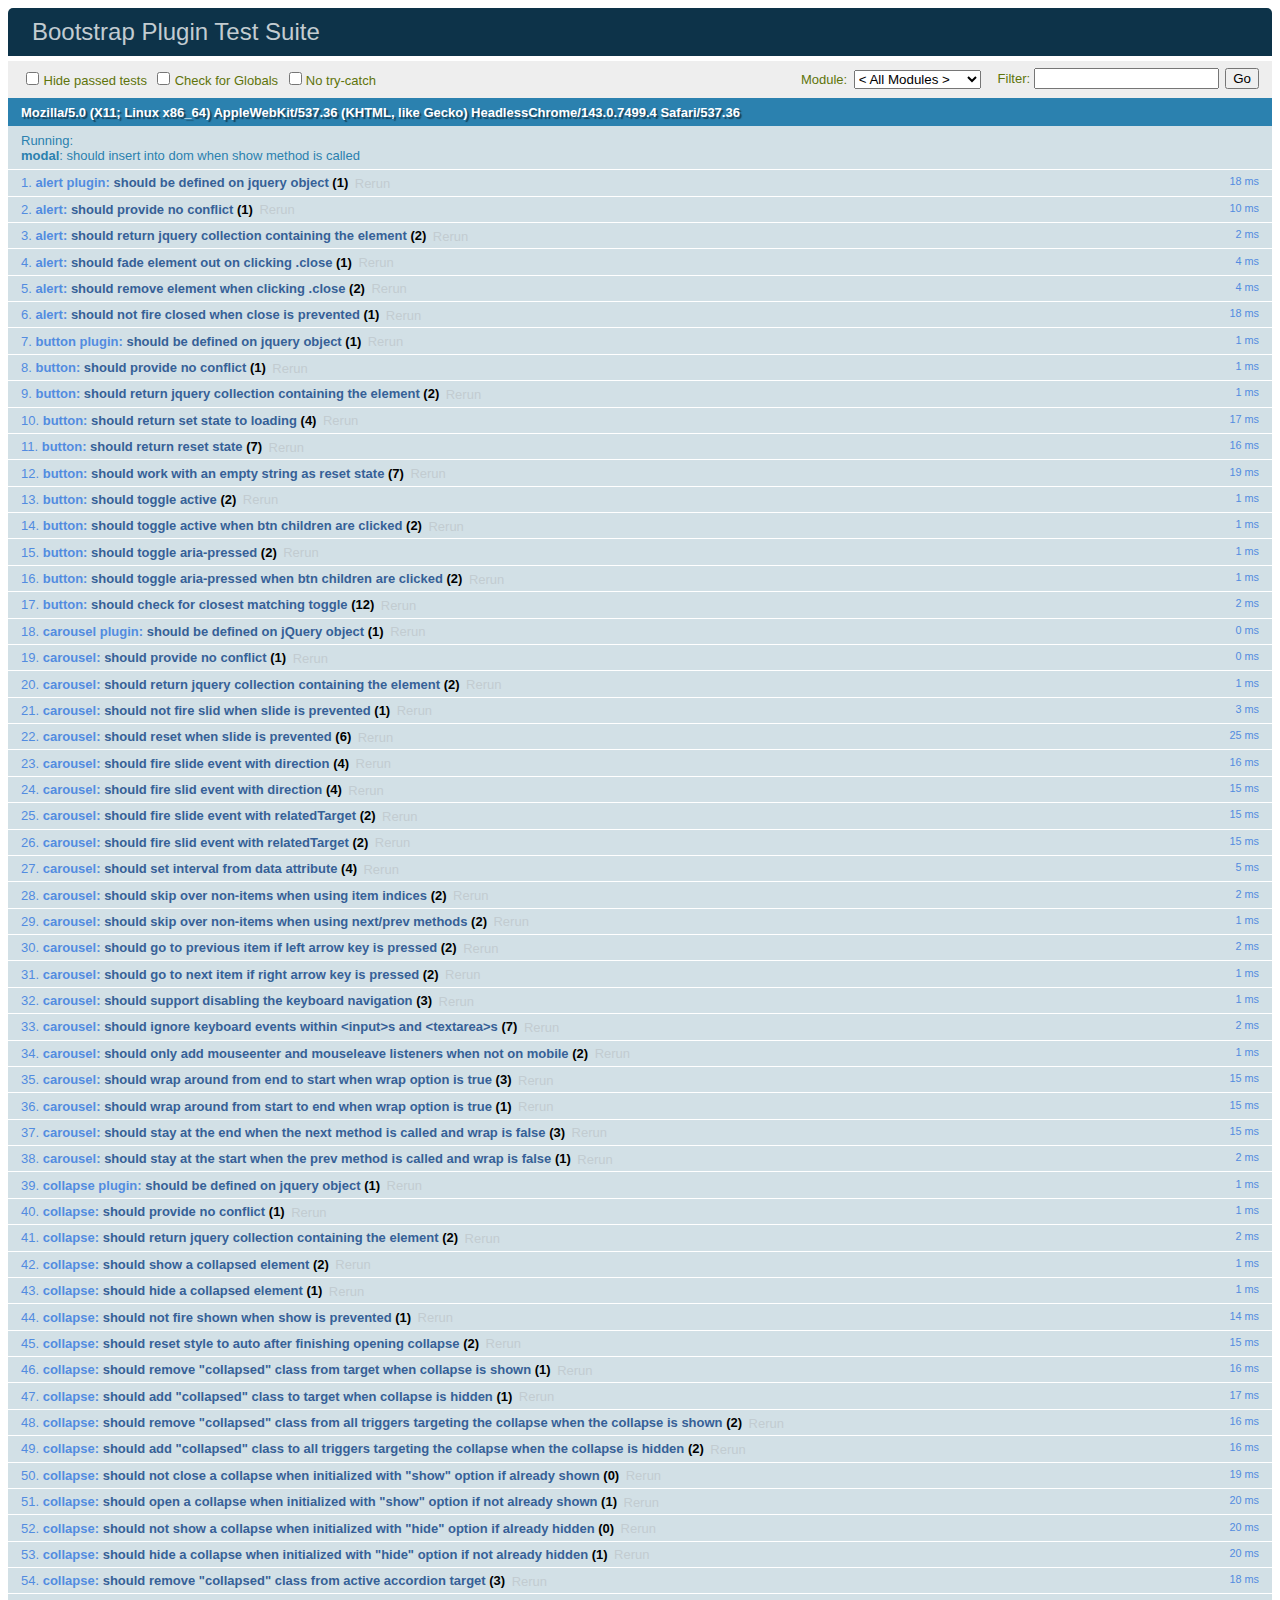
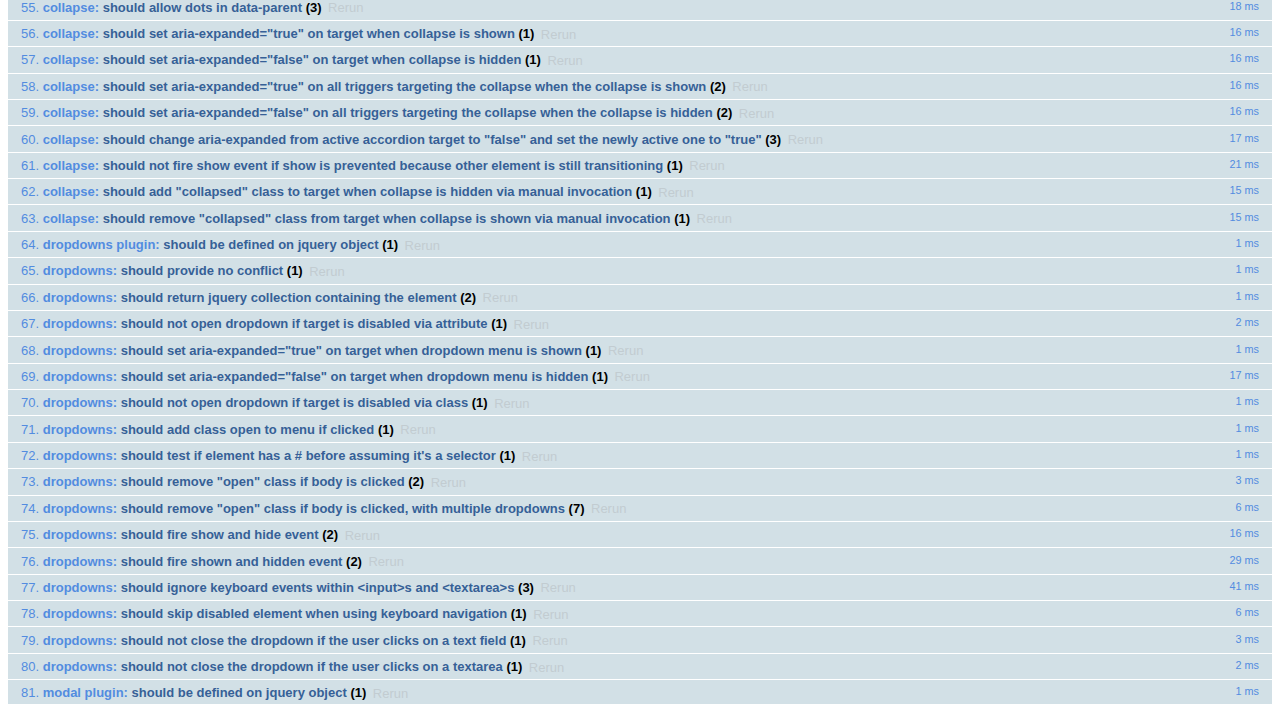
<file: bootstrap-3.3-2.5/js/tests/index.html>
<!DOCTYPE html>
<html>
  <head>
    <meta charset="utf-8">
    <title>Bootstrap Plugin Test Suite</title>
    <meta name="viewport" content="width=device-width, initial-scale=1">

    <!-- jQuery -->
    <script src="vendor/jquery.min.js"></script>
    <script>
      // Disable jQuery event aliases to ensure we don't accidentally use any of them
      (function () {
        var eventAliases = [
          'blur',
          'focus',
          'focusin',
          'focusout',
          'load',
          'resize',
          'scroll',
          'unload',
          'click',
          'dblclick',
          'mousedown',
          'mouseup',
          'mousemove',
          'mouseover',
          'mouseout',
          'mouseenter',
          'mouseleave',
          'change',
          'select',
          'submit',
          'keydown',
          'keypress',
          'keyup',
          'error',
          'contextmenu',
          'hover',
          'bind',
          'unbind',
          'delegate',
          'undelegate'
        ]
        for (var i = 0; i < eventAliases.length; i++) {
          $.fn[eventAliases[i]] = undefined
        }
      })()
    </script>

    <!-- QUnit -->
    <link rel="stylesheet" href="vendor/qunit.css" media="screen">
    <script src="vendor/qunit.js"></script>
    <script>
      // See https://github.com/axemclion/grunt-saucelabs#test-result-details-with-qunit
      var log = []
      // Require assert.expect in each test.
      QUnit.config.requireExpects = true
      QUnit.done(function (testResults) {
        var tests = []
        for (var i = 0, len = log.length; i < len; i++) {
          var details = log[i]
          tests.push({
            name: details.name,
            result: details.result,
            expected: details.expected,
            actual: details.actual,
            source: details.source
          })
        }
        testResults.tests = tests

        window.global_test_results = testResults
      })

      QUnit.testStart(function (testDetails) {
        $(window).scrollTop(0)
        QUnit.log(function (details) {
          if (!details.result) {
            details.name = testDetails.name
            log.push(details)
          }
        })
      })

      // Cleanup
      QUnit.testDone(function () {
        $('#qunit-fixture').empty()
        $('#modal-test, .modal-backdrop').remove()
      })

      // Display fixture on-screen on iOS to avoid false positives
      if (/iPhone|iPad|iPod/.test(navigator.userAgent)) {
        QUnit.begin(function() {
          $('#qunit-fixture').css({ top: 0, left: 0 })
        })

        QUnit.done(function () {
          $('#qunit-fixture').css({ top: '', left: '' })
        })
      }

      // Disable deprecated global QUnit method aliases in preparation for QUnit v2
      (function () {
        var methodNames = [
          'async',
          'asyncTest',
          'deepEqual',
          'equal',
          'expect',
          'module',
          'notDeepEqual',
          'notEqual',
          'notPropEqual',
          'notStrictEqual',
          'ok',
          'propEqual',
          'push',
          'start',
          'stop',
          'strictEqual',
          'test',
          'throws'
        ];
        for (var i = 0; i < methodNames.length; i++) {
          var methodName = methodNames[i];
          window[methodName] = undefined;
        }
      })();
    </script>

    <!-- Plugin sources -->
    <script>$.support.transition = false</script>
    <script src="../../js/alert.js"></script>
    <script src="../../js/button.js"></script>
    <script src="../../js/carousel.js"></script>
    <script src="../../js/collapse.js"></script>
    <script src="../../js/dropdown.js"></script>
    <script src="../../js/modal.js"></script>
    <script src="../../js/scrollspy.js"></script>
    <script src="../../js/tab.js"></script>
    <script src="../../js/tooltip.js"></script>
    <script src="../../js/popover.js"></script>
    <script src="../../js/affix.js"></script>

    <!-- Unit tests -->
    <script src="unit/alert.js"></script>
    <script src="unit/button.js"></script>
    <script src="unit/carousel.js"></script>
    <script src="unit/collapse.js"></script>
    <script src="unit/dropdown.js"></script>
    <script src="unit/modal.js"></script>
    <script src="unit/scrollspy.js"></script>
    <script src="unit/tab.js"></script>
    <script src="unit/tooltip.js"></script>
    <script src="unit/popover.js"></script>
    <script src="unit/affix.js"></script>

  </head>
  <body>
    <div id="qunit-container">
      <div id="qunit"></div>
      <div id="qunit-fixture"></div>
    </div>
  </body>
</html>
</file>
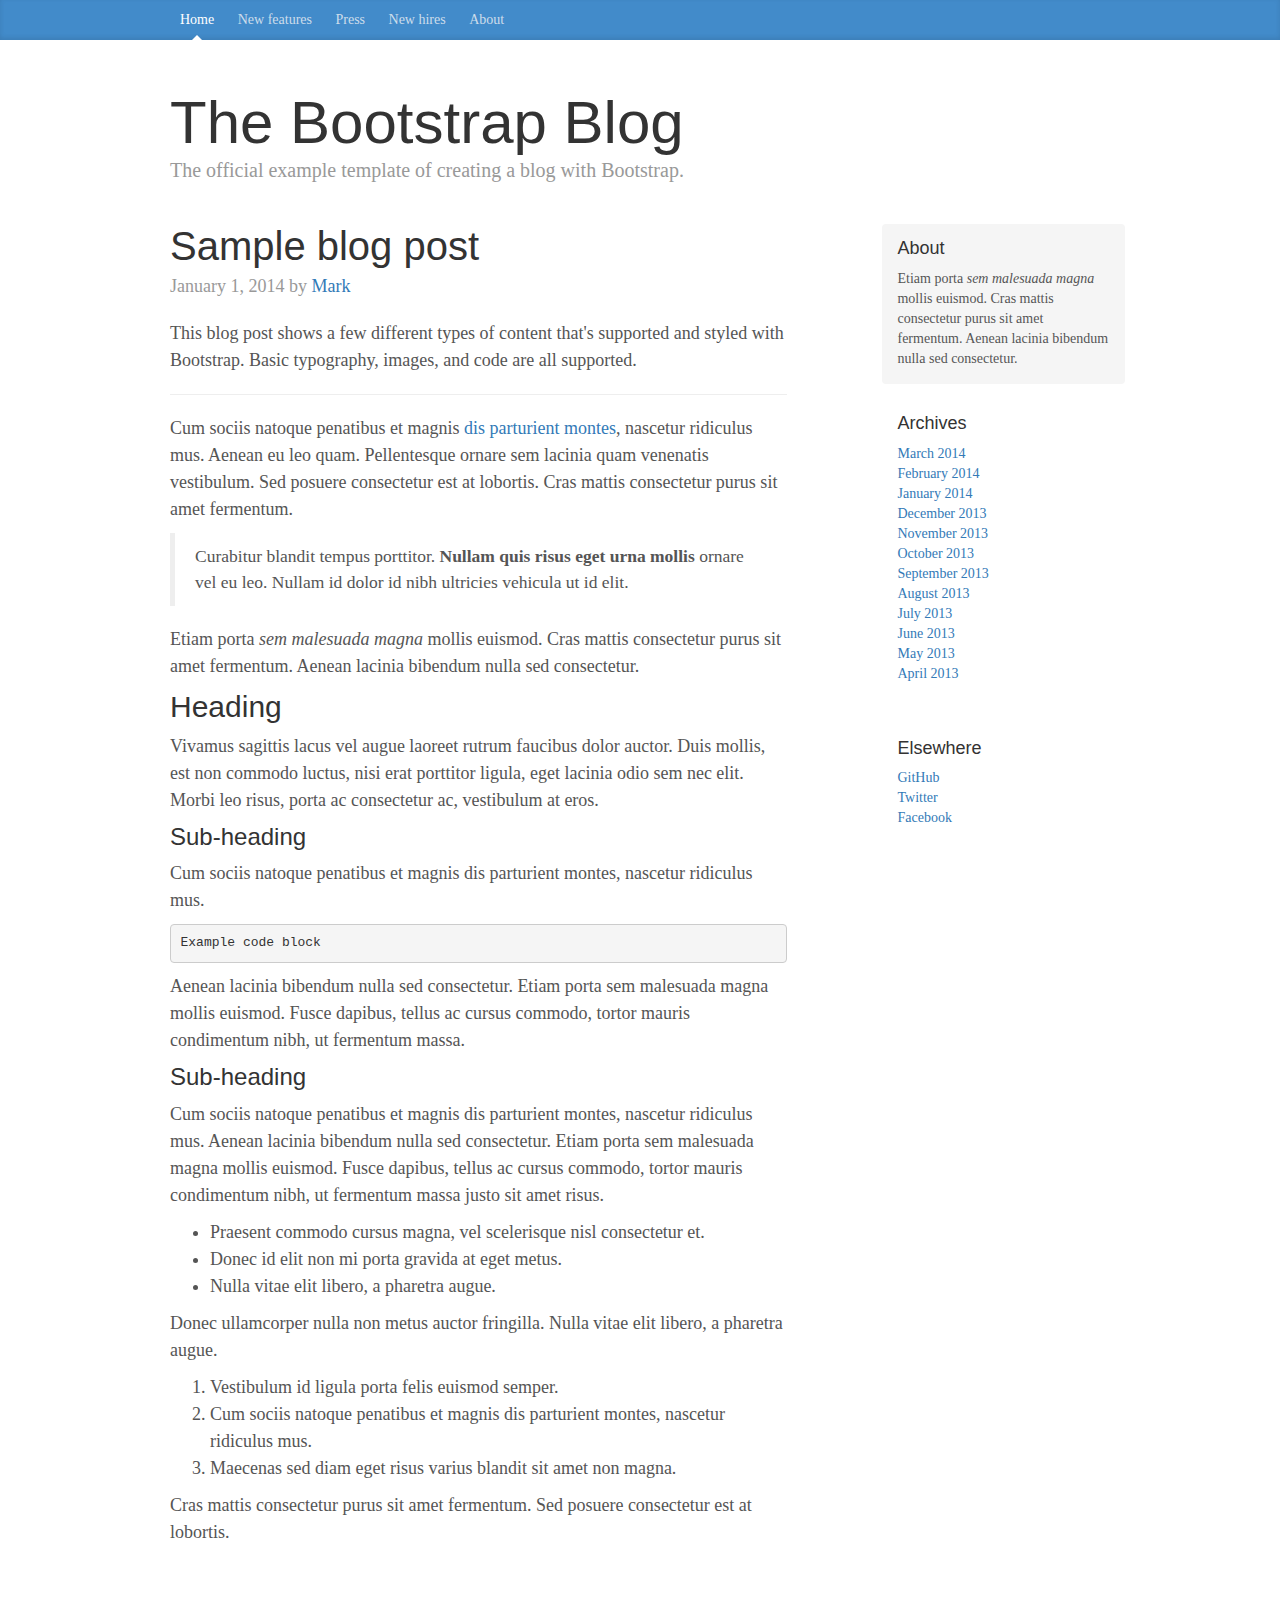
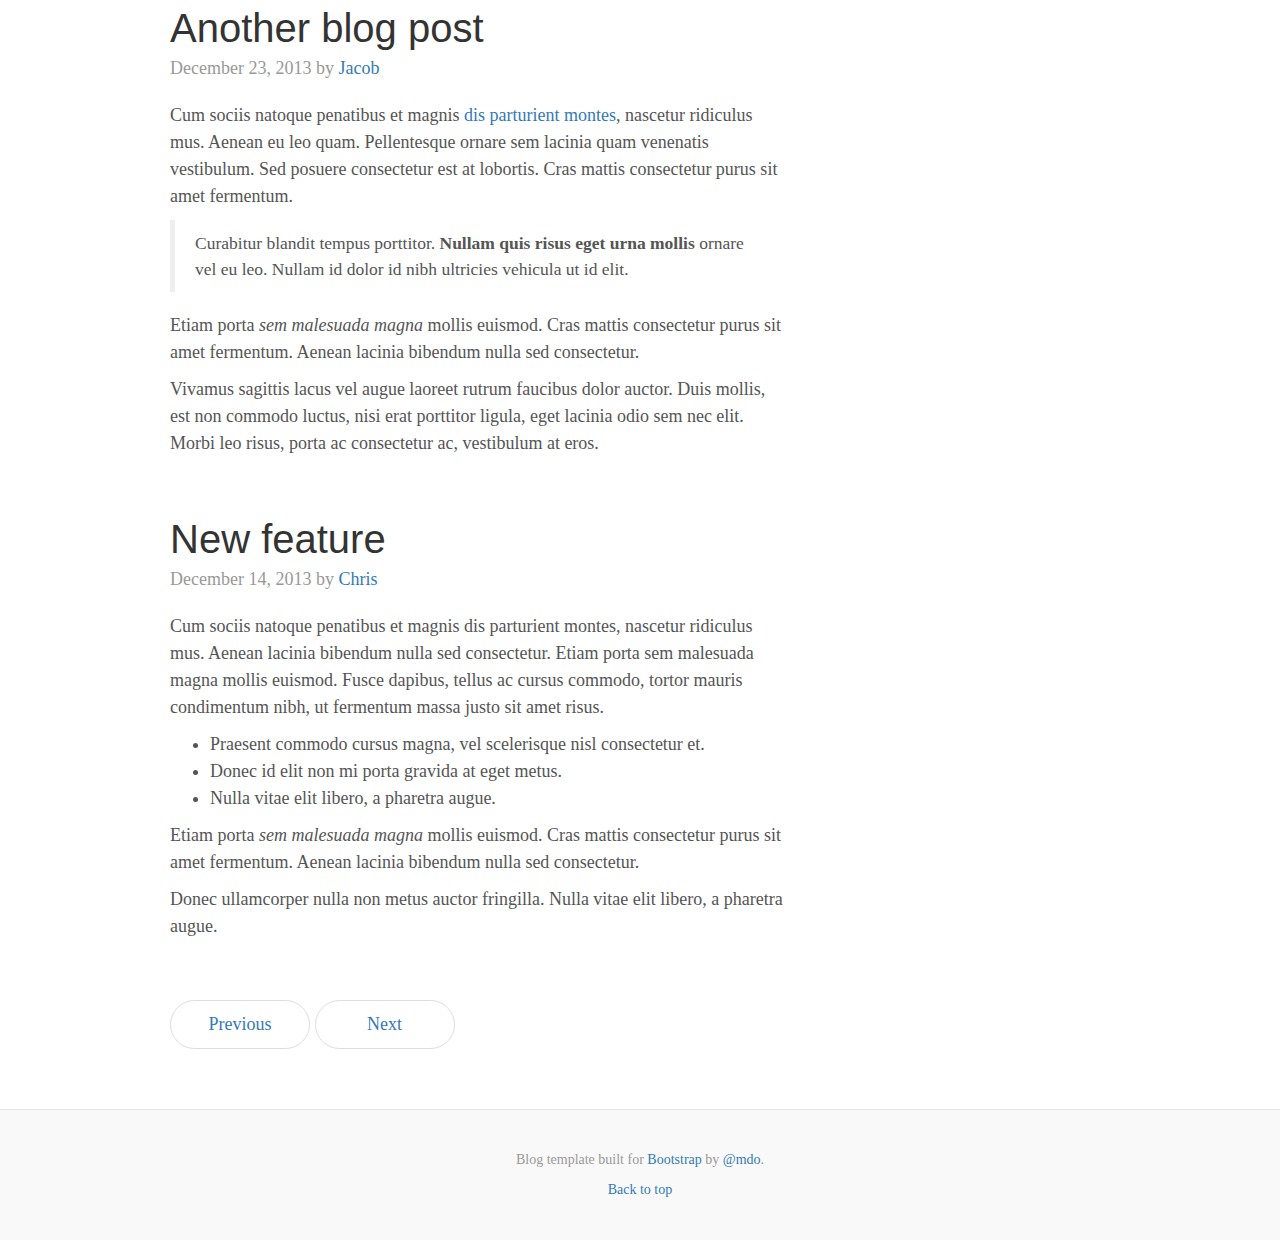
<file: bootstrap-3.3-2.5/docs/examples/blog/index.html>
<!DOCTYPE html>
<html lang="en">
  <head>
    <meta charset="utf-8">
    <meta http-equiv="X-UA-Compatible" content="IE=edge">
    <meta name="viewport" content="width=device-width, initial-scale=1">
    <!-- The above 3 meta tags *must* come first in the head; any other head content must come *after* these tags -->
    <meta name="description" content="">
    <meta name="author" content="">
    <link rel="icon" href="../../favicon.ico">

    <title>Blog Template for Bootstrap</title>

    <!-- Bootstrap core CSS -->
    <link href="../../dist/css/bootstrap.min.css" rel="stylesheet">

    <!-- Custom styles for this template -->
    <link href="blog.css" rel="stylesheet">

    <!-- Just for debugging purposes. Don't actually copy these 2 lines! -->
    <!--[if lt IE 9]><script src="../../assets/js/ie8-responsive-file-warning.js"></script><![endif]-->
    <script src="../../assets/js/ie-emulation-modes-warning.js"></script>

    <!-- HTML5 shim and Respond.js for IE8 support of HTML5 elements and media queries -->
    <!--[if lt IE 9]>
      <script src="https://oss.maxcdn.com/html5shiv/3.7.2/html5shiv.min.js"></script>
      <script src="https://oss.maxcdn.com/respond/1.4.2/respond.min.js"></script>
    <![endif]-->
  </head>

  <body>

    <div class="blog-masthead">
      <div class="container">
        <nav class="blog-nav">
          <a class="blog-nav-item active" href="#">Home</a>
          <a class="blog-nav-item" href="#">New features</a>
          <a class="blog-nav-item" href="#">Press</a>
          <a class="blog-nav-item" href="#">New hires</a>
          <a class="blog-nav-item" href="#">About</a>
        </nav>
      </div>
    </div>

    <div class="container">

      <div class="blog-header">
        <h1 class="blog-title">The Bootstrap Blog</h1>
        <p class="lead blog-description">The official example template of creating a blog with Bootstrap.</p>
      </div>

      <div class="row">

        <div class="col-sm-8 blog-main">

          <div class="blog-post">
            <h2 class="blog-post-title">Sample blog post</h2>
            <p class="blog-post-meta">January 1, 2014 by <a href="#">Mark</a></p>

            <p>This blog post shows a few different types of content that's supported and styled with Bootstrap. Basic typography, images, and code are all supported.</p>
            <hr>
            <p>Cum sociis natoque penatibus et magnis <a href="#">dis parturient montes</a>, nascetur ridiculus mus. Aenean eu leo quam. Pellentesque ornare sem lacinia quam venenatis vestibulum. Sed posuere consectetur est at lobortis. Cras mattis consectetur purus sit amet fermentum.</p>
            <blockquote>
              <p>Curabitur blandit tempus porttitor. <strong>Nullam quis risus eget urna mollis</strong> ornare vel eu leo. Nullam id dolor id nibh ultricies vehicula ut id elit.</p>
            </blockquote>
            <p>Etiam porta <em>sem malesuada magna</em> mollis euismod. Cras mattis consectetur purus sit amet fermentum. Aenean lacinia bibendum nulla sed consectetur.</p>
            <h2>Heading</h2>
            <p>Vivamus sagittis lacus vel augue laoreet rutrum faucibus dolor auctor. Duis mollis, est non commodo luctus, nisi erat porttitor ligula, eget lacinia odio sem nec elit. Morbi leo risus, porta ac consectetur ac, vestibulum at eros.</p>
            <h3>Sub-heading</h3>
            <p>Cum sociis natoque penatibus et magnis dis parturient montes, nascetur ridiculus mus.</p>
            <pre><code>Example code block</code></pre>
            <p>Aenean lacinia bibendum nulla sed consectetur. Etiam porta sem malesuada magna mollis euismod. Fusce dapibus, tellus ac cursus commodo, tortor mauris condimentum nibh, ut fermentum massa.</p>
            <h3>Sub-heading</h3>
            <p>Cum sociis natoque penatibus et magnis dis parturient montes, nascetur ridiculus mus. Aenean lacinia bibendum nulla sed consectetur. Etiam porta sem malesuada magna mollis euismod. Fusce dapibus, tellus ac cursus commodo, tortor mauris condimentum nibh, ut fermentum massa justo sit amet risus.</p>
            <ul>
              <li>Praesent commodo cursus magna, vel scelerisque nisl consectetur et.</li>
              <li>Donec id elit non mi porta gravida at eget metus.</li>
              <li>Nulla vitae elit libero, a pharetra augue.</li>
            </ul>
            <p>Donec ullamcorper nulla non metus auctor fringilla. Nulla vitae elit libero, a pharetra augue.</p>
            <ol>
              <li>Vestibulum id ligula porta felis euismod semper.</li>
              <li>Cum sociis natoque penatibus et magnis dis parturient montes, nascetur ridiculus mus.</li>
              <li>Maecenas sed diam eget risus varius blandit sit amet non magna.</li>
            </ol>
            <p>Cras mattis consectetur purus sit amet fermentum. Sed posuere consectetur est at lobortis.</p>
          </div><!-- /.blog-post -->

          <div class="blog-post">
            <h2 class="blog-post-title">Another blog post</h2>
            <p class="blog-post-meta">December 23, 2013 by <a href="#">Jacob</a></p>

            <p>Cum sociis natoque penatibus et magnis <a href="#">dis parturient montes</a>, nascetur ridiculus mus. Aenean eu leo quam. Pellentesque ornare sem lacinia quam venenatis vestibulum. Sed posuere consectetur est at lobortis. Cras mattis consectetur purus sit amet fermentum.</p>
            <blockquote>
              <p>Curabitur blandit tempus porttitor. <strong>Nullam quis risus eget urna mollis</strong> ornare vel eu leo. Nullam id dolor id nibh ultricies vehicula ut id elit.</p>
            </blockquote>
            <p>Etiam porta <em>sem malesuada magna</em> mollis euismod. Cras mattis consectetur purus sit amet fermentum. Aenean lacinia bibendum nulla sed consectetur.</p>
            <p>Vivamus sagittis lacus vel augue laoreet rutrum faucibus dolor auctor. Duis mollis, est non commodo luctus, nisi erat porttitor ligula, eget lacinia odio sem nec elit. Morbi leo risus, porta ac consectetur ac, vestibulum at eros.</p>
          </div><!-- /.blog-post -->

          <div class="blog-post">
            <h2 class="blog-post-title">New feature</h2>
            <p class="blog-post-meta">December 14, 2013 by <a href="#">Chris</a></p>

            <p>Cum sociis natoque penatibus et magnis dis parturient montes, nascetur ridiculus mus. Aenean lacinia bibendum nulla sed consectetur. Etiam porta sem malesuada magna mollis euismod. Fusce dapibus, tellus ac cursus commodo, tortor mauris condimentum nibh, ut fermentum massa justo sit amet risus.</p>
            <ul>
              <li>Praesent commodo cursus magna, vel scelerisque nisl consectetur et.</li>
              <li>Donec id elit non mi porta gravida at eget metus.</li>
              <li>Nulla vitae elit libero, a pharetra augue.</li>
            </ul>
            <p>Etiam porta <em>sem malesuada magna</em> mollis euismod. Cras mattis consectetur purus sit amet fermentum. Aenean lacinia bibendum nulla sed consectetur.</p>
            <p>Donec ullamcorper nulla non metus auctor fringilla. Nulla vitae elit libero, a pharetra augue.</p>
          </div><!-- /.blog-post -->

          <nav>
            <ul class="pager">
              <li><a href="#">Previous</a></li>
              <li><a href="#">Next</a></li>
            </ul>
          </nav>

        </div><!-- /.blog-main -->

        <div class="col-sm-3 col-sm-offset-1 blog-sidebar">
          <div class="sidebar-module sidebar-module-inset">
            <h4>About</h4>
            <p>Etiam porta <em>sem malesuada magna</em> mollis euismod. Cras mattis consectetur purus sit amet fermentum. Aenean lacinia bibendum nulla sed consectetur.</p>
          </div>
          <div class="sidebar-module">
            <h4>Archives</h4>
            <ol class="list-unstyled">
              <li><a href="#">March 2014</a></li>
              <li><a href="#">February 2014</a></li>
              <li><a href="#">January 2014</a></li>
              <li><a href="#">December 2013</a></li>
              <li><a href="#">November 2013</a></li>
              <li><a href="#">October 2013</a></li>
              <li><a href="#">September 2013</a></li>
              <li><a href="#">August 2013</a></li>
              <li><a href="#">July 2013</a></li>
              <li><a href="#">June 2013</a></li>
              <li><a href="#">May 2013</a></li>
              <li><a href="#">April 2013</a></li>
            </ol>
          </div>
          <div class="sidebar-module">
            <h4>Elsewhere</h4>
            <ol class="list-unstyled">
              <li><a href="#">GitHub</a></li>
              <li><a href="#">Twitter</a></li>
              <li><a href="#">Facebook</a></li>
            </ol>
          </div>
        </div><!-- /.blog-sidebar -->

      </div><!-- /.row -->

    </div><!-- /.container -->

    <footer class="blog-footer">
      <p>Blog template built for <a href="http://getbootstrap.com">Bootstrap</a> by <a href="https://twitter.com/mdo">@mdo</a>.</p>
      <p>
        <a href="#">Back to top</a>
      </p>
    </footer>


    <!-- Bootstrap core JavaScript
    ================================================== -->
    <!-- Placed at the end of the document so the pages load faster -->
    <script src="https://ajax.googleapis.com/ajax/libs/jquery/1.11.3/jquery.min.js"></script>
    <script src="../../dist/js/bootstrap.min.js"></script>
    <!-- IE10 viewport hack for Surface/desktop Windows 8 bug -->
    <script src="../../assets/js/ie10-viewport-bug-workaround.js"></script>
  </body>
</html>
</file>
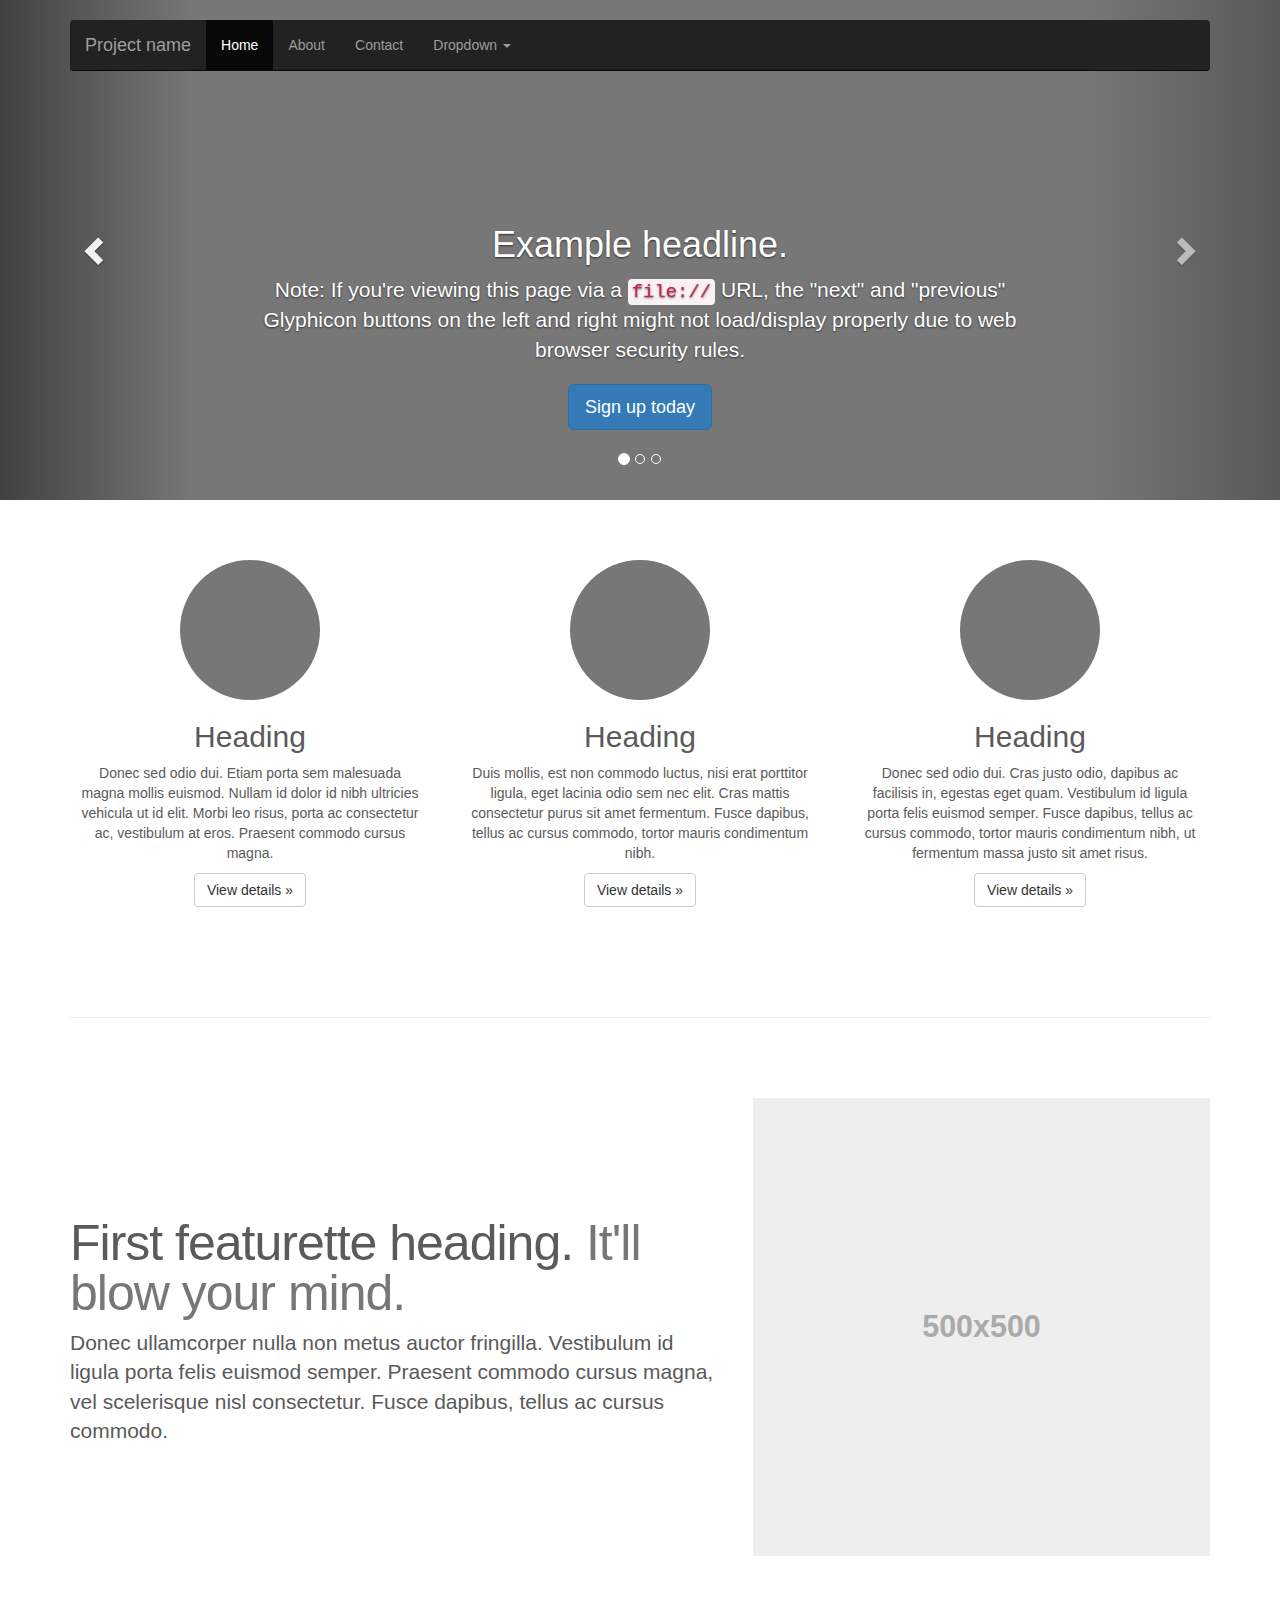
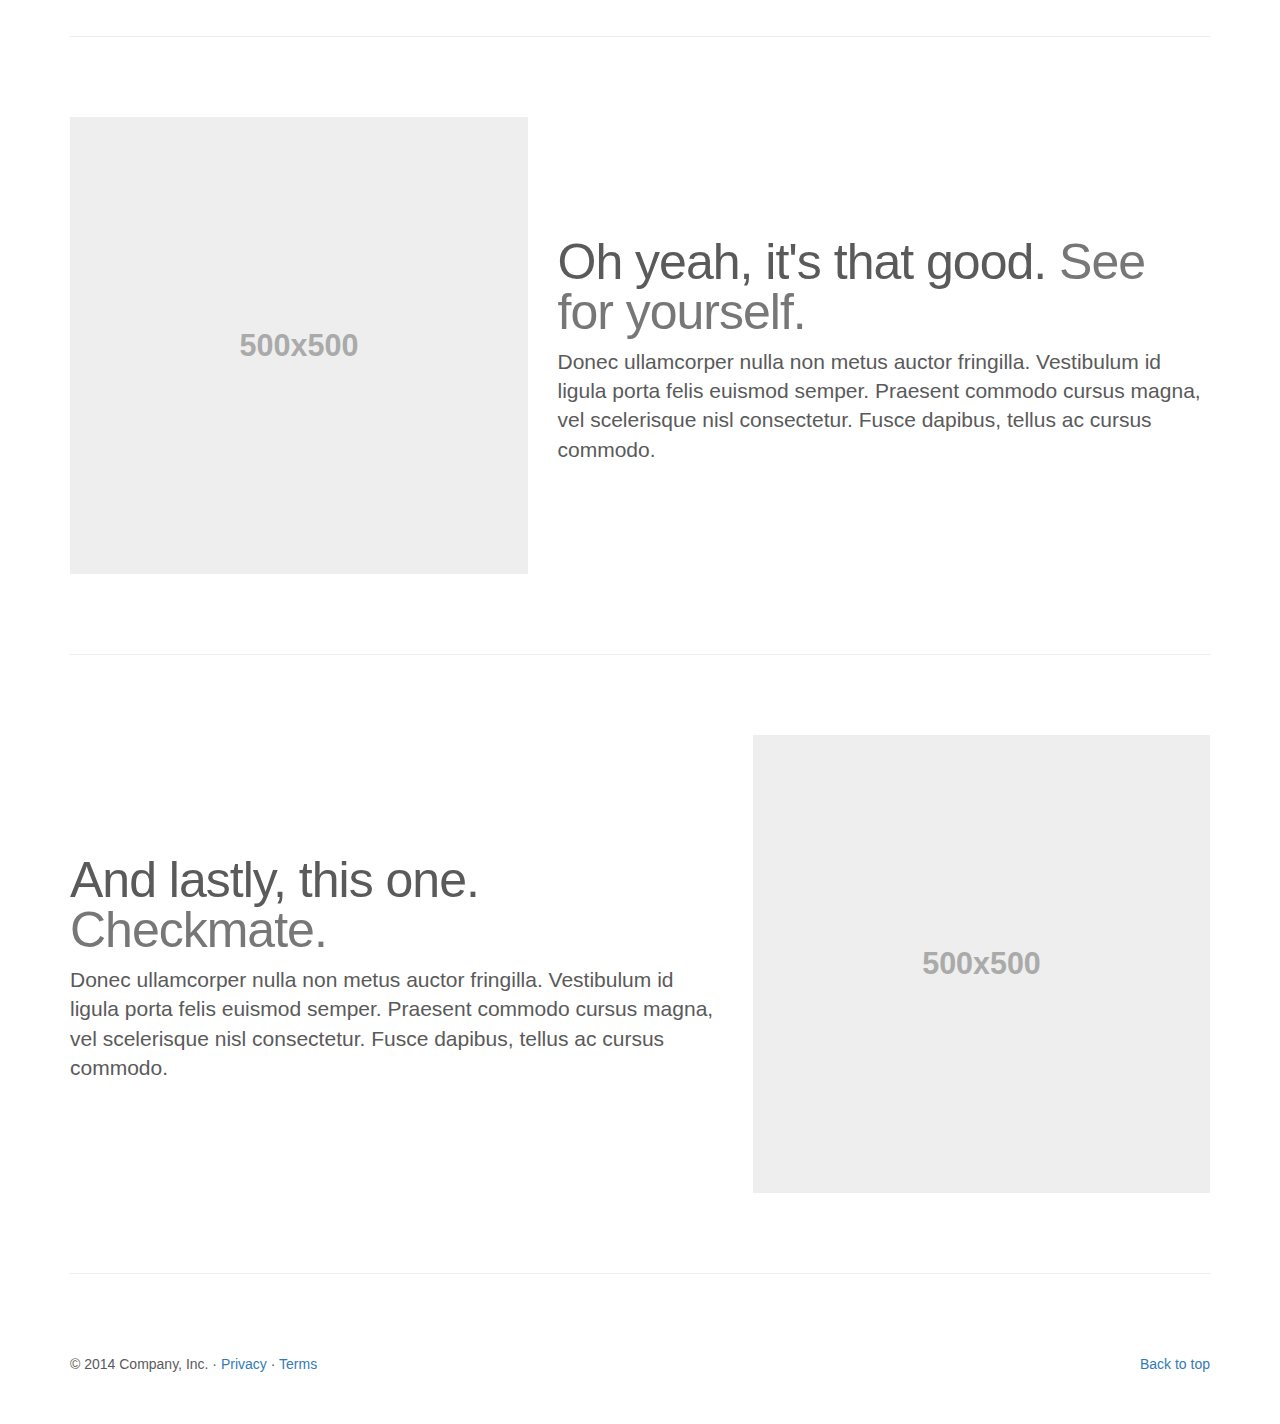
<file: bootstrap-3.3-2.5/docs/examples/carousel/index.html>
<!DOCTYPE html>
<html lang="en">
  <head>
    <meta charset="utf-8">
    <meta http-equiv="X-UA-Compatible" content="IE=edge">
    <meta name="viewport" content="width=device-width, initial-scale=1">
    <!-- The above 3 meta tags *must* come first in the head; any other head content must come *after* these tags -->
    <meta name="description" content="">
    <meta name="author" content="">
    <link rel="icon" href="../../favicon.ico">

    <title>Carousel Template for Bootstrap</title>

    <!-- Bootstrap core CSS -->
    <link href="../../dist/css/bootstrap.min.css" rel="stylesheet">

    <!-- Just for debugging purposes. Don't actually copy these 2 lines! -->
    <!--[if lt IE 9]><script src="../../assets/js/ie8-responsive-file-warning.js"></script><![endif]-->
    <script src="../../assets/js/ie-emulation-modes-warning.js"></script>

    <!-- HTML5 shim and Respond.js for IE8 support of HTML5 elements and media queries -->
    <!--[if lt IE 9]>
      <script src="https://oss.maxcdn.com/html5shiv/3.7.2/html5shiv.min.js"></script>
      <script src="https://oss.maxcdn.com/respond/1.4.2/respond.min.js"></script>
    <![endif]-->

    <!-- Custom styles for this template -->
    <link href="carousel.css" rel="stylesheet">
  </head>
<!-- NAVBAR
================================================== -->
  <body>
    <div class="navbar-wrapper">
      <div class="container">

        <nav class="navbar navbar-inverse navbar-static-top">
          <div class="container">
            <div class="navbar-header">
              <button type="button" class="navbar-toggle collapsed" data-toggle="collapse" data-target="#navbar" aria-expanded="false" aria-controls="navbar">
                <span class="sr-only">Toggle navigation</span>
                <span class="icon-bar"></span>
                <span class="icon-bar"></span>
                <span class="icon-bar"></span>
              </button>
              <a class="navbar-brand" href="#">Project name</a>
            </div>
            <div id="navbar" class="navbar-collapse collapse">
              <ul class="nav navbar-nav">
                <li class="active"><a href="#">Home</a></li>
                <li><a href="#about">About</a></li>
                <li><a href="#contact">Contact</a></li>
                <li class="dropdown">
                  <a href="#" class="dropdown-toggle" data-toggle="dropdown" role="button" aria-haspopup="true" aria-expanded="false">Dropdown <span class="caret"></span></a>
                  <ul class="dropdown-menu">
                    <li><a href="#">Action</a></li>
                    <li><a href="#">Another action</a></li>
                    <li><a href="#">Something else here</a></li>
                    <li role="separator" class="divider"></li>
                    <li class="dropdown-header">Nav header</li>
                    <li><a href="#">Separated link</a></li>
                    <li><a href="#">One more separated link</a></li>
                  </ul>
                </li>
              </ul>
            </div>
          </div>
        </nav>

      </div>
    </div>


    <!-- Carousel
    ================================================== -->
    <div id="myCarousel" class="carousel slide" data-ride="carousel">
      <!-- Indicators -->
      <ol class="carousel-indicators">
        <li data-target="#myCarousel" data-slide-to="0" class="active"></li>
        <li data-target="#myCarousel" data-slide-to="1"></li>
        <li data-target="#myCarousel" data-slide-to="2"></li>
      </ol>
      <div class="carousel-inner" role="listbox">
        <div class="item active">
          <img class="first-slide" src="[data-uri]" alt="First slide">
          <div class="container">
            <div class="carousel-caption">
              <h1>Example headline.</h1>
              <p>Note: If you're viewing this page via a <code>file://</code> URL, the "next" and "previous" Glyphicon buttons on the left and right might not load/display properly due to web browser security rules.</p>
              <p><a class="btn btn-lg btn-primary" href="#" role="button">Sign up today</a></p>
            </div>
          </div>
        </div>
        <div class="item">
          <img class="second-slide" src="[data-uri]" alt="Second slide">
          <div class="container">
            <div class="carousel-caption">
              <h1>Another example headline.</h1>
              <p>Cras justo odio, dapibus ac facilisis in, egestas eget quam. Donec id elit non mi porta gravida at eget metus. Nullam id dolor id nibh ultricies vehicula ut id elit.</p>
              <p><a class="btn btn-lg btn-primary" href="#" role="button">Learn more</a></p>
            </div>
          </div>
        </div>
        <div class="item">
          <img class="third-slide" src="[data-uri]" alt="Third slide">
          <div class="container">
            <div class="carousel-caption">
              <h1>One more for good measure.</h1>
              <p>Cras justo odio, dapibus ac facilisis in, egestas eget quam. Donec id elit non mi porta gravida at eget metus. Nullam id dolor id nibh ultricies vehicula ut id elit.</p>
              <p><a class="btn btn-lg btn-primary" href="#" role="button">Browse gallery</a></p>
            </div>
          </div>
        </div>
      </div>
      <a class="left carousel-control" href="#myCarousel" role="button" data-slide="prev">
        <span class="glyphicon glyphicon-chevron-left" aria-hidden="true"></span>
        <span class="sr-only">Previous</span>
      </a>
      <a class="right carousel-control" href="#myCarousel" role="button" data-slide="next">
        <span class="glyphicon glyphicon-chevron-right" aria-hidden="true"></span>
        <span class="sr-only">Next</span>
      </a>
    </div><!-- /.carousel -->


    <!-- Marketing messaging and featurettes
    ================================================== -->
    <!-- Wrap the rest of the page in another container to center all the content. -->

    <div class="container marketing">

      <!-- Three columns of text below the carousel -->
      <div class="row">
        <div class="col-lg-4">
          <img class="img-circle" src="[data-uri]" alt="Generic placeholder image" width="140" height="140">
          <h2>Heading</h2>
          <p>Donec sed odio dui. Etiam porta sem malesuada magna mollis euismod. Nullam id dolor id nibh ultricies vehicula ut id elit. Morbi leo risus, porta ac consectetur ac, vestibulum at eros. Praesent commodo cursus magna.</p>
          <p><a class="btn btn-default" href="#" role="button">View details &raquo;</a></p>
        </div><!-- /.col-lg-4 -->
        <div class="col-lg-4">
          <img class="img-circle" src="[data-uri]" alt="Generic placeholder image" width="140" height="140">
          <h2>Heading</h2>
          <p>Duis mollis, est non commodo luctus, nisi erat porttitor ligula, eget lacinia odio sem nec elit. Cras mattis consectetur purus sit amet fermentum. Fusce dapibus, tellus ac cursus commodo, tortor mauris condimentum nibh.</p>
          <p><a class="btn btn-default" href="#" role="button">View details &raquo;</a></p>
        </div><!-- /.col-lg-4 -->
        <div class="col-lg-4">
          <img class="img-circle" src="[data-uri]" alt="Generic placeholder image" width="140" height="140">
          <h2>Heading</h2>
          <p>Donec sed odio dui. Cras justo odio, dapibus ac facilisis in, egestas eget quam. Vestibulum id ligula porta felis euismod semper. Fusce dapibus, tellus ac cursus commodo, tortor mauris condimentum nibh, ut fermentum massa justo sit amet risus.</p>
          <p><a class="btn btn-default" href="#" role="button">View details &raquo;</a></p>
        </div><!-- /.col-lg-4 -->
      </div><!-- /.row -->


      <!-- START THE FEATURETTES -->

      <hr class="featurette-divider">

      <div class="row featurette">
        <div class="col-md-7">
          <h2 class="featurette-heading">First featurette heading. <span class="text-muted">It'll blow your mind.</span></h2>
          <p class="lead">Donec ullamcorper nulla non metus auctor fringilla. Vestibulum id ligula porta felis euismod semper. Praesent commodo cursus magna, vel scelerisque nisl consectetur. Fusce dapibus, tellus ac cursus commodo.</p>
        </div>
        <div class="col-md-5">
          <img class="featurette-image img-responsive center-block" data-src="holder.js/500x500/auto" alt="Generic placeholder image">
        </div>
      </div>

      <hr class="featurette-divider">

      <div class="row featurette">
        <div class="col-md-7 col-md-push-5">
          <h2 class="featurette-heading">Oh yeah, it's that good. <span class="text-muted">See for yourself.</span></h2>
          <p class="lead">Donec ullamcorper nulla non metus auctor fringilla. Vestibulum id ligula porta felis euismod semper. Praesent commodo cursus magna, vel scelerisque nisl consectetur. Fusce dapibus, tellus ac cursus commodo.</p>
        </div>
        <div class="col-md-5 col-md-pull-7">
          <img class="featurette-image img-responsive center-block" data-src="holder.js/500x500/auto" alt="Generic placeholder image">
        </div>
      </div>

      <hr class="featurette-divider">

      <div class="row featurette">
        <div class="col-md-7">
          <h2 class="featurette-heading">And lastly, this one. <span class="text-muted">Checkmate.</span></h2>
          <p class="lead">Donec ullamcorper nulla non metus auctor fringilla. Vestibulum id ligula porta felis euismod semper. Praesent commodo cursus magna, vel scelerisque nisl consectetur. Fusce dapibus, tellus ac cursus commodo.</p>
        </div>
        <div class="col-md-5">
          <img class="featurette-image img-responsive center-block" data-src="holder.js/500x500/auto" alt="Generic placeholder image">
        </div>
      </div>

      <hr class="featurette-divider">

      <!-- /END THE FEATURETTES -->


      <!-- FOOTER -->
      <footer>
        <p class="pull-right"><a href="#">Back to top</a></p>
        <p>&copy; 2014 Company, Inc. &middot; <a href="#">Privacy</a> &middot; <a href="#">Terms</a></p>
      </footer>

    </div><!-- /.container -->


    <!-- Bootstrap core JavaScript
    ================================================== -->
    <!-- Placed at the end of the document so the pages load faster -->
    <script src="https://ajax.googleapis.com/ajax/libs/jquery/1.11.3/jquery.min.js"></script>
    <script src="../../dist/js/bootstrap.min.js"></script>
    <!-- Just to make our placeholder images work. Don't actually copy the next line! -->
    <script src="../../assets/js/vendor/holder.min.js"></script>
    <!-- IE10 viewport hack for Surface/desktop Windows 8 bug -->
    <script src="../../assets/js/ie10-viewport-bug-workaround.js"></script>
  </body>
</html>
</file>
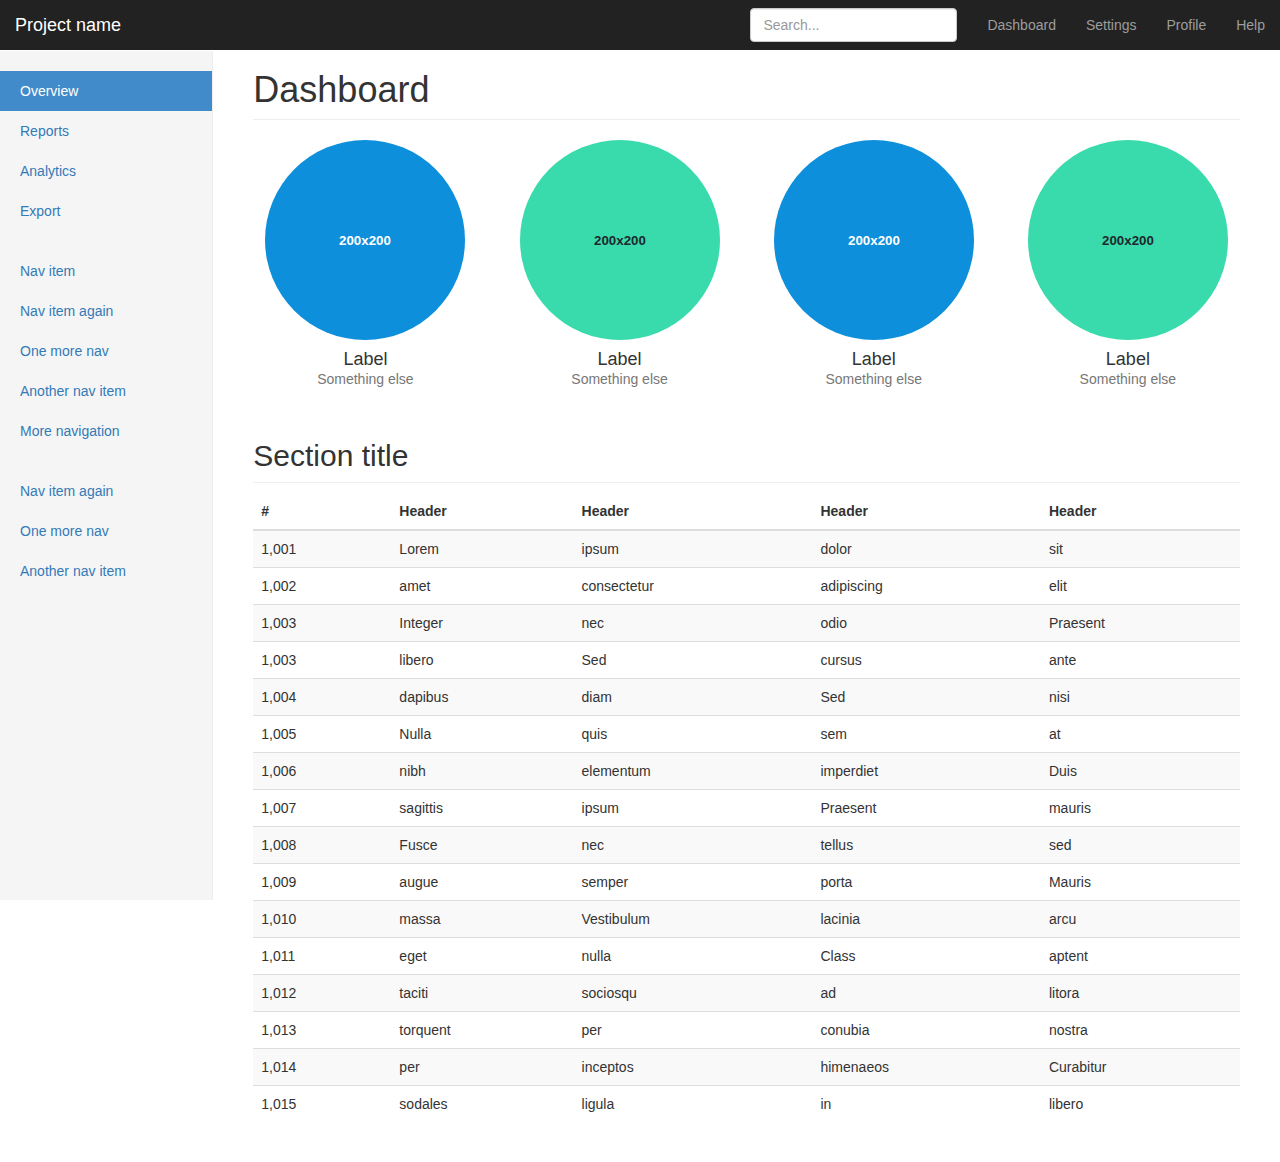
<file: bootstrap-3.3-2.5/docs/examples/dashboard/index.html>
<!DOCTYPE html>
<html lang="en">
  <head>
    <meta charset="utf-8">
    <meta http-equiv="X-UA-Compatible" content="IE=edge">
    <meta name="viewport" content="width=device-width, initial-scale=1">
    <!-- The above 3 meta tags *must* come first in the head; any other head content must come *after* these tags -->
    <meta name="description" content="">
    <meta name="author" content="">
    <link rel="icon" href="../../favicon.ico">

    <title>Dashboard Template for Bootstrap</title>

    <!-- Bootstrap core CSS -->
    <link href="../../dist/css/bootstrap.min.css" rel="stylesheet">

    <!-- Custom styles for this template -->
    <link href="dashboard.css" rel="stylesheet">

    <!-- Just for debugging purposes. Don't actually copy these 2 lines! -->
    <!--[if lt IE 9]><script src="../../assets/js/ie8-responsive-file-warning.js"></script><![endif]-->
    <script src="../../assets/js/ie-emulation-modes-warning.js"></script>

    <!-- HTML5 shim and Respond.js for IE8 support of HTML5 elements and media queries -->
    <!--[if lt IE 9]>
      <script src="https://oss.maxcdn.com/html5shiv/3.7.2/html5shiv.min.js"></script>
      <script src="https://oss.maxcdn.com/respond/1.4.2/respond.min.js"></script>
    <![endif]-->
  </head>

  <body>

    <nav class="navbar navbar-inverse navbar-fixed-top">
      <div class="container-fluid">
        <div class="navbar-header">
          <button type="button" class="navbar-toggle collapsed" data-toggle="collapse" data-target="#navbar" aria-expanded="false" aria-controls="navbar">
            <span class="sr-only">Toggle navigation</span>
            <span class="icon-bar"></span>
            <span class="icon-bar"></span>
            <span class="icon-bar"></span>
          </button>
          <a class="navbar-brand" href="#">Project name</a>
        </div>
        <div id="navbar" class="navbar-collapse collapse">
          <ul class="nav navbar-nav navbar-right">
            <li><a href="#">Dashboard</a></li>
            <li><a href="#">Settings</a></li>
            <li><a href="#">Profile</a></li>
            <li><a href="#">Help</a></li>
          </ul>
          <form class="navbar-form navbar-right">
            <input type="text" class="form-control" placeholder="Search...">
          </form>
        </div>
      </div>
    </nav>

    <div class="container-fluid">
      <div class="row">
        <div class="col-sm-3 col-md-2 sidebar">
          <ul class="nav nav-sidebar">
            <li class="active"><a href="#">Overview <span class="sr-only">(current)</span></a></li>
            <li><a href="#">Reports</a></li>
            <li><a href="#">Analytics</a></li>
            <li><a href="#">Export</a></li>
          </ul>
          <ul class="nav nav-sidebar">
            <li><a href="">Nav item</a></li>
            <li><a href="">Nav item again</a></li>
            <li><a href="">One more nav</a></li>
            <li><a href="">Another nav item</a></li>
            <li><a href="">More navigation</a></li>
          </ul>
          <ul class="nav nav-sidebar">
            <li><a href="">Nav item again</a></li>
            <li><a href="">One more nav</a></li>
            <li><a href="">Another nav item</a></li>
          </ul>
        </div>
        <div class="col-sm-9 col-sm-offset-3 col-md-10 col-md-offset-2 main">
          <h1 class="page-header">Dashboard</h1>

          <div class="row placeholders">
            <div class="col-xs-6 col-sm-3 placeholder">
              <img data-src="holder.js/200x200/auto/sky" class="img-responsive" alt="Generic placeholder thumbnail">
              <h4>Label</h4>
              <span class="text-muted">Something else</span>
            </div>
            <div class="col-xs-6 col-sm-3 placeholder">
              <img data-src="holder.js/200x200/auto/vine" class="img-responsive" alt="Generic placeholder thumbnail">
              <h4>Label</h4>
              <span class="text-muted">Something else</span>
            </div>
            <div class="col-xs-6 col-sm-3 placeholder">
              <img data-src="holder.js/200x200/auto/sky" class="img-responsive" alt="Generic placeholder thumbnail">
              <h4>Label</h4>
              <span class="text-muted">Something else</span>
            </div>
            <div class="col-xs-6 col-sm-3 placeholder">
              <img data-src="holder.js/200x200/auto/vine" class="img-responsive" alt="Generic placeholder thumbnail">
              <h4>Label</h4>
              <span class="text-muted">Something else</span>
            </div>
          </div>

          <h2 class="sub-header">Section title</h2>
          <div class="table-responsive">
            <table class="table table-striped">
              <thead>
                <tr>
                  <th>#</th>
                  <th>Header</th>
                  <th>Header</th>
                  <th>Header</th>
                  <th>Header</th>
                </tr>
              </thead>
              <tbody>
                <tr>
                  <td>1,001</td>
                  <td>Lorem</td>
                  <td>ipsum</td>
                  <td>dolor</td>
                  <td>sit</td>
                </tr>
                <tr>
                  <td>1,002</td>
                  <td>amet</td>
                  <td>consectetur</td>
                  <td>adipiscing</td>
                  <td>elit</td>
                </tr>
                <tr>
                  <td>1,003</td>
                  <td>Integer</td>
                  <td>nec</td>
                  <td>odio</td>
                  <td>Praesent</td>
                </tr>
                <tr>
                  <td>1,003</td>
                  <td>libero</td>
                  <td>Sed</td>
                  <td>cursus</td>
                  <td>ante</td>
                </tr>
                <tr>
                  <td>1,004</td>
                  <td>dapibus</td>
                  <td>diam</td>
                  <td>Sed</td>
                  <td>nisi</td>
                </tr>
                <tr>
                  <td>1,005</td>
                  <td>Nulla</td>
                  <td>quis</td>
                  <td>sem</td>
                  <td>at</td>
                </tr>
                <tr>
                  <td>1,006</td>
                  <td>nibh</td>
                  <td>elementum</td>
                  <td>imperdiet</td>
                  <td>Duis</td>
                </tr>
                <tr>
                  <td>1,007</td>
                  <td>sagittis</td>
                  <td>ipsum</td>
                  <td>Praesent</td>
                  <td>mauris</td>
                </tr>
                <tr>
                  <td>1,008</td>
                  <td>Fusce</td>
                  <td>nec</td>
                  <td>tellus</td>
                  <td>sed</td>
                </tr>
                <tr>
                  <td>1,009</td>
                  <td>augue</td>
                  <td>semper</td>
                  <td>porta</td>
                  <td>Mauris</td>
                </tr>
                <tr>
                  <td>1,010</td>
                  <td>massa</td>
                  <td>Vestibulum</td>
                  <td>lacinia</td>
                  <td>arcu</td>
                </tr>
                <tr>
                  <td>1,011</td>
                  <td>eget</td>
                  <td>nulla</td>
                  <td>Class</td>
                  <td>aptent</td>
                </tr>
                <tr>
                  <td>1,012</td>
                  <td>taciti</td>
                  <td>sociosqu</td>
                  <td>ad</td>
                  <td>litora</td>
                </tr>
                <tr>
                  <td>1,013</td>
                  <td>torquent</td>
                  <td>per</td>
                  <td>conubia</td>
                  <td>nostra</td>
                </tr>
                <tr>
                  <td>1,014</td>
                  <td>per</td>
                  <td>inceptos</td>
                  <td>himenaeos</td>
                  <td>Curabitur</td>
                </tr>
                <tr>
                  <td>1,015</td>
                  <td>sodales</td>
                  <td>ligula</td>
                  <td>in</td>
                  <td>libero</td>
                </tr>
              </tbody>
            </table>
          </div>
        </div>
      </div>
    </div>

    <!-- Bootstrap core JavaScript
    ================================================== -->
    <!-- Placed at the end of the document so the pages load faster -->
    <script src="https://ajax.googleapis.com/ajax/libs/jquery/1.11.3/jquery.min.js"></script>
    <script src="../../dist/js/bootstrap.min.js"></script>
    <!-- Just to make our placeholder images work. Don't actually copy the next line! -->
    <script src="../../assets/js/vendor/holder.min.js"></script>
    <!-- IE10 viewport hack for Surface/desktop Windows 8 bug -->
    <script src="../../assets/js/ie10-viewport-bug-workaround.js"></script>
  </body>
</html>
</file>
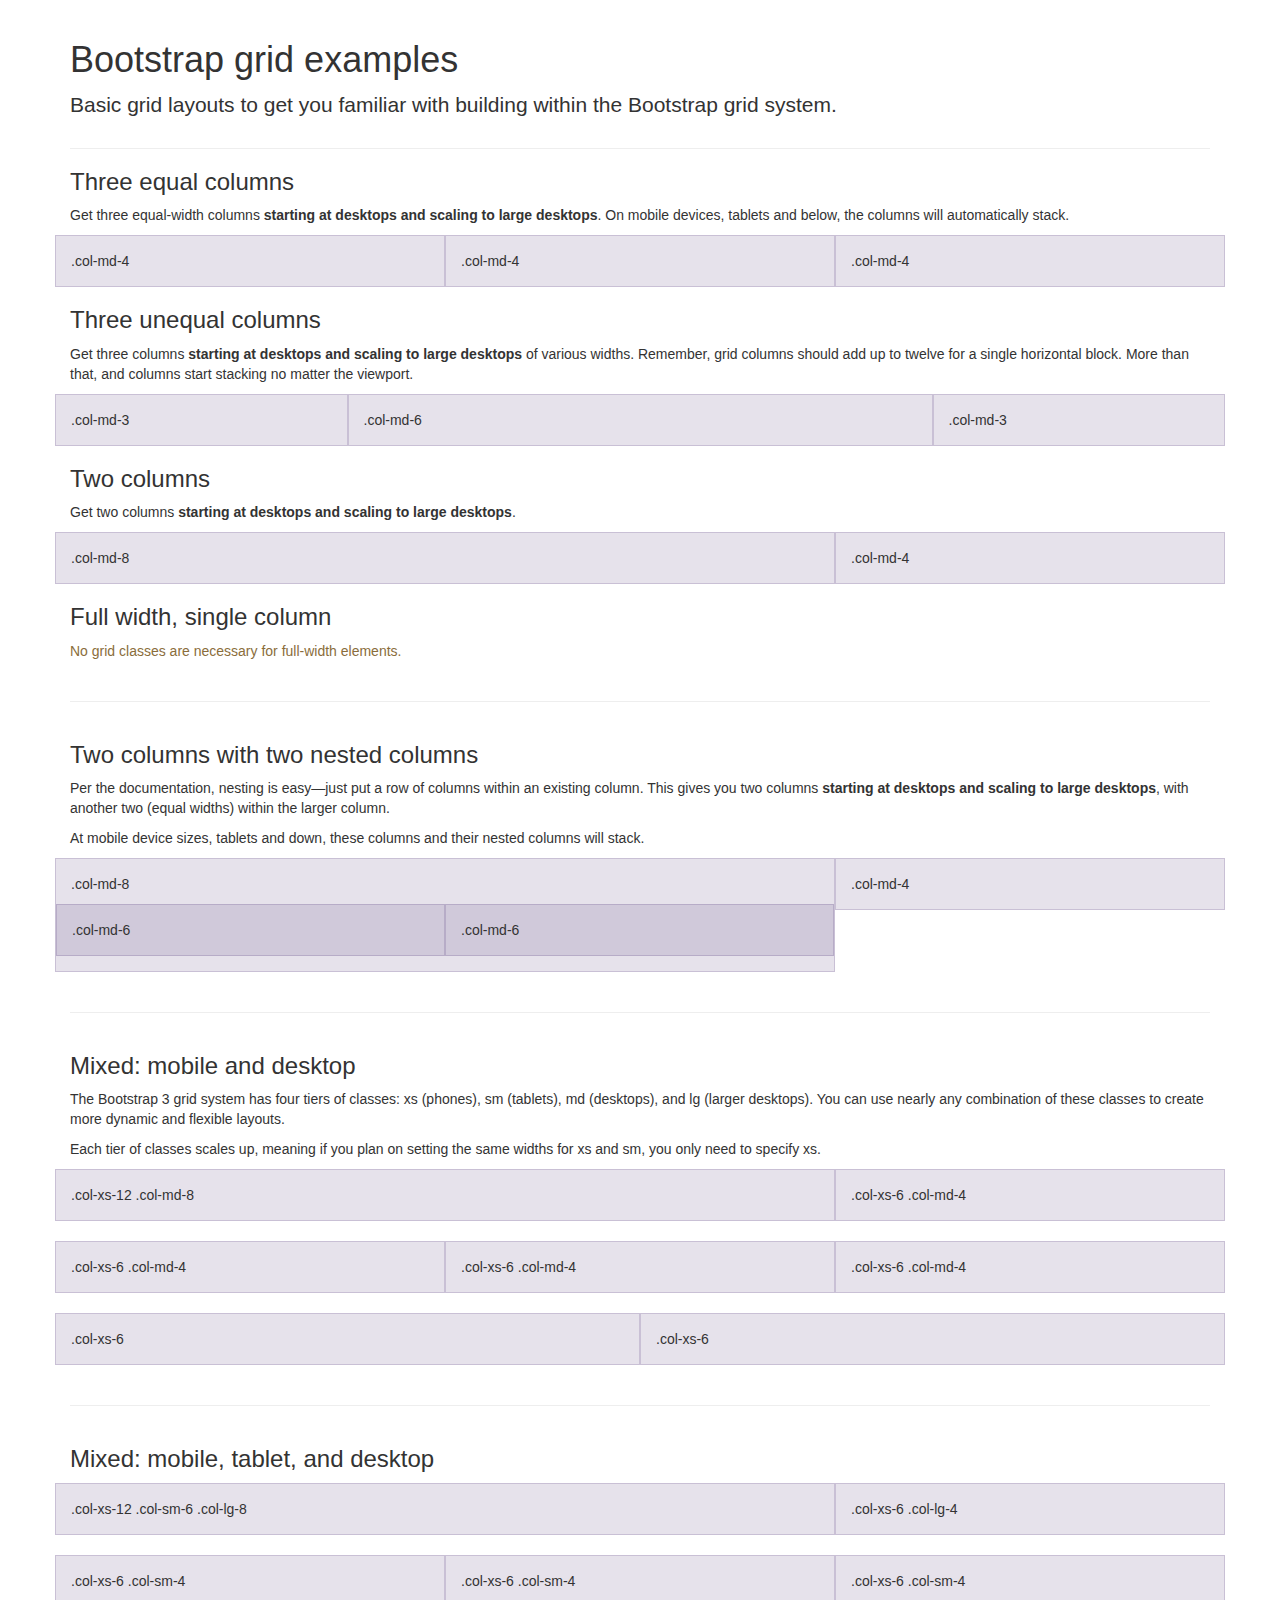
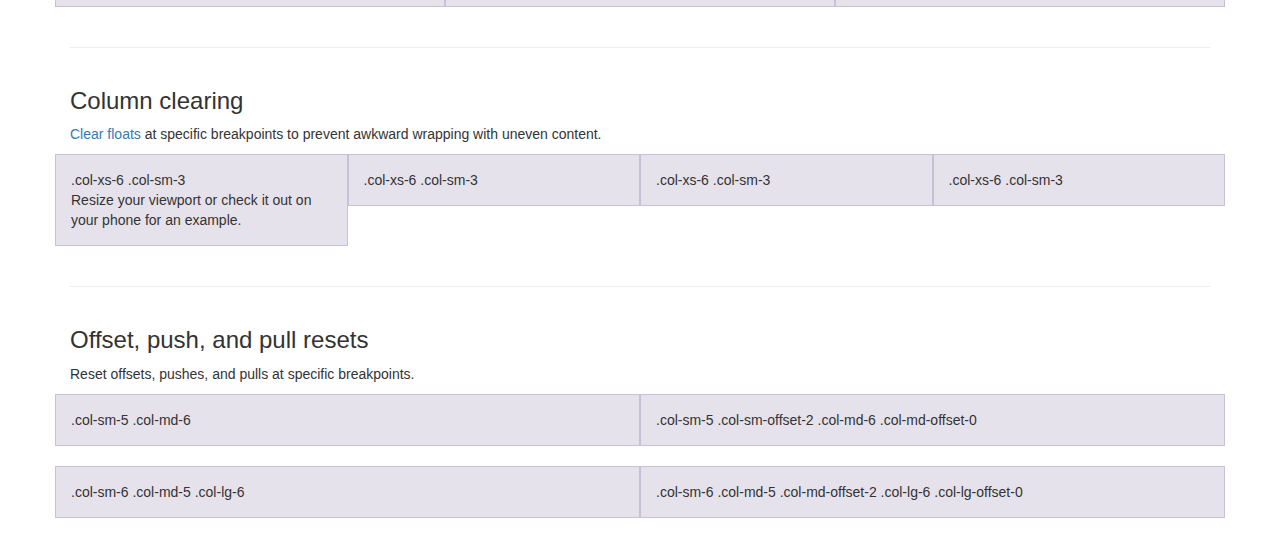
<file: bootstrap-3.3-2.5/docs/examples/grid/index.html>
<!DOCTYPE html>
<html lang="en">
  <head>
    <meta charset="utf-8">
    <meta http-equiv="X-UA-Compatible" content="IE=edge">
    <meta name="viewport" content="width=device-width, initial-scale=1">
    <!-- The above 3 meta tags *must* come first in the head; any other head content must come *after* these tags -->
    <meta name="description" content="">
    <meta name="author" content="">
    <link rel="icon" href="../../favicon.ico">

    <title>Grid Template for Bootstrap</title>

    <!-- Bootstrap core CSS -->
    <link href="../../dist/css/bootstrap.min.css" rel="stylesheet">

    <!-- Custom styles for this template -->
    <link href="grid.css" rel="stylesheet">

    <!-- Just for debugging purposes. Don't actually copy these 2 lines! -->
    <!--[if lt IE 9]><script src="../../assets/js/ie8-responsive-file-warning.js"></script><![endif]-->
    <script src="../../assets/js/ie-emulation-modes-warning.js"></script>

    <!-- HTML5 shim and Respond.js for IE8 support of HTML5 elements and media queries -->
    <!--[if lt IE 9]>
      <script src="https://oss.maxcdn.com/html5shiv/3.7.2/html5shiv.min.js"></script>
      <script src="https://oss.maxcdn.com/respond/1.4.2/respond.min.js"></script>
    <![endif]-->
  </head>

  <body>
    <div class="container">

      <div class="page-header">
        <h1>Bootstrap grid examples</h1>
        <p class="lead">Basic grid layouts to get you familiar with building within the Bootstrap grid system.</p>
      </div>

      <h3>Three equal columns</h3>
      <p>Get three equal-width columns <strong>starting at desktops and scaling to large desktops</strong>. On mobile devices, tablets and below, the columns will automatically stack.</p>
      <div class="row">
        <div class="col-md-4">.col-md-4</div>
        <div class="col-md-4">.col-md-4</div>
        <div class="col-md-4">.col-md-4</div>
      </div>

      <h3>Three unequal columns</h3>
      <p>Get three columns <strong>starting at desktops and scaling to large desktops</strong> of various widths. Remember, grid columns should add up to twelve for a single horizontal block. More than that, and columns start stacking no matter the viewport.</p>
      <div class="row">
        <div class="col-md-3">.col-md-3</div>
        <div class="col-md-6">.col-md-6</div>
        <div class="col-md-3">.col-md-3</div>
      </div>

      <h3>Two columns</h3>
      <p>Get two columns <strong>starting at desktops and scaling to large desktops</strong>.</p>
      <div class="row">
        <div class="col-md-8">.col-md-8</div>
        <div class="col-md-4">.col-md-4</div>
      </div>

      <h3>Full width, single column</h3>
      <p class="text-warning">No grid classes are necessary for full-width elements.</p>

      <hr>

      <h3>Two columns with two nested columns</h3>
      <p>Per the documentation, nesting is easy—just put a row of columns within an existing column. This gives you two columns <strong>starting at desktops and scaling to large desktops</strong>, with another two (equal widths) within the larger column.</p>
      <p>At mobile device sizes, tablets and down, these columns and their nested columns will stack.</p>
      <div class="row">
        <div class="col-md-8">
          .col-md-8
          <div class="row">
            <div class="col-md-6">.col-md-6</div>
            <div class="col-md-6">.col-md-6</div>
          </div>
        </div>
        <div class="col-md-4">.col-md-4</div>
      </div>

      <hr>

      <h3>Mixed: mobile and desktop</h3>
      <p>The Bootstrap 3 grid system has four tiers of classes: xs (phones), sm (tablets), md (desktops), and lg (larger desktops). You can use nearly any combination of these classes to create more dynamic and flexible layouts.</p>
      <p>Each tier of classes scales up, meaning if you plan on setting the same widths for xs and sm, you only need to specify xs.</p>
      <div class="row">
        <div class="col-xs-12 col-md-8">.col-xs-12 .col-md-8</div>
        <div class="col-xs-6 col-md-4">.col-xs-6 .col-md-4</div>
      </div>
      <div class="row">
        <div class="col-xs-6 col-md-4">.col-xs-6 .col-md-4</div>
        <div class="col-xs-6 col-md-4">.col-xs-6 .col-md-4</div>
        <div class="col-xs-6 col-md-4">.col-xs-6 .col-md-4</div>
      </div>
      <div class="row">
        <div class="col-xs-6">.col-xs-6</div>
        <div class="col-xs-6">.col-xs-6</div>
      </div>

      <hr>

      <h3>Mixed: mobile, tablet, and desktop</h3>
      <p></p>
      <div class="row">
        <div class="col-xs-12 col-sm-6 col-lg-8">.col-xs-12 .col-sm-6 .col-lg-8</div>
        <div class="col-xs-6 col-lg-4">.col-xs-6 .col-lg-4</div>
      </div>
      <div class="row">
        <div class="col-xs-6 col-sm-4">.col-xs-6 .col-sm-4</div>
        <div class="col-xs-6 col-sm-4">.col-xs-6 .col-sm-4</div>
        <div class="col-xs-6 col-sm-4">.col-xs-6 .col-sm-4</div>
      </div>

      <hr>

      <h3>Column clearing</h3>
      <p><a href="http://getbootstrap.com/css/#grid-responsive-resets">Clear floats</a> at specific breakpoints to prevent awkward wrapping with uneven content.</p>
      <div class="row">
        <div class="col-xs-6 col-sm-3">
          .col-xs-6 .col-sm-3
          <br>
          Resize your viewport or check it out on your phone for an example.
        </div>
        <div class="col-xs-6 col-sm-3">.col-xs-6 .col-sm-3</div>

        <!-- Add the extra clearfix for only the required viewport -->
        <div class="clearfix visible-xs"></div>

        <div class="col-xs-6 col-sm-3">.col-xs-6 .col-sm-3</div>
        <div class="col-xs-6 col-sm-3">.col-xs-6 .col-sm-3</div>
      </div>

      <hr>

      <h3>Offset, push, and pull resets</h3>
      <p>Reset offsets, pushes, and pulls at specific breakpoints.</p>
      <div class="row">
        <div class="col-sm-5 col-md-6">.col-sm-5 .col-md-6</div>
        <div class="col-sm-5 col-sm-offset-2 col-md-6 col-md-offset-0">.col-sm-5 .col-sm-offset-2 .col-md-6 .col-md-offset-0</div>
      </div>
      <div class="row">
        <div class="col-sm-6 col-md-5 col-lg-6">.col-sm-6 .col-md-5 .col-lg-6</div>
        <div class="col-sm-6 col-md-5 col-md-offset-2 col-lg-6 col-lg-offset-0">.col-sm-6 .col-md-5 .col-md-offset-2 .col-lg-6 .col-lg-offset-0</div>
      </div>


    </div> <!-- /container -->


    <!-- IE10 viewport hack for Surface/desktop Windows 8 bug -->
    <script src="../../assets/js/ie10-viewport-bug-workaround.js"></script>
  </body>
</html>
</file>
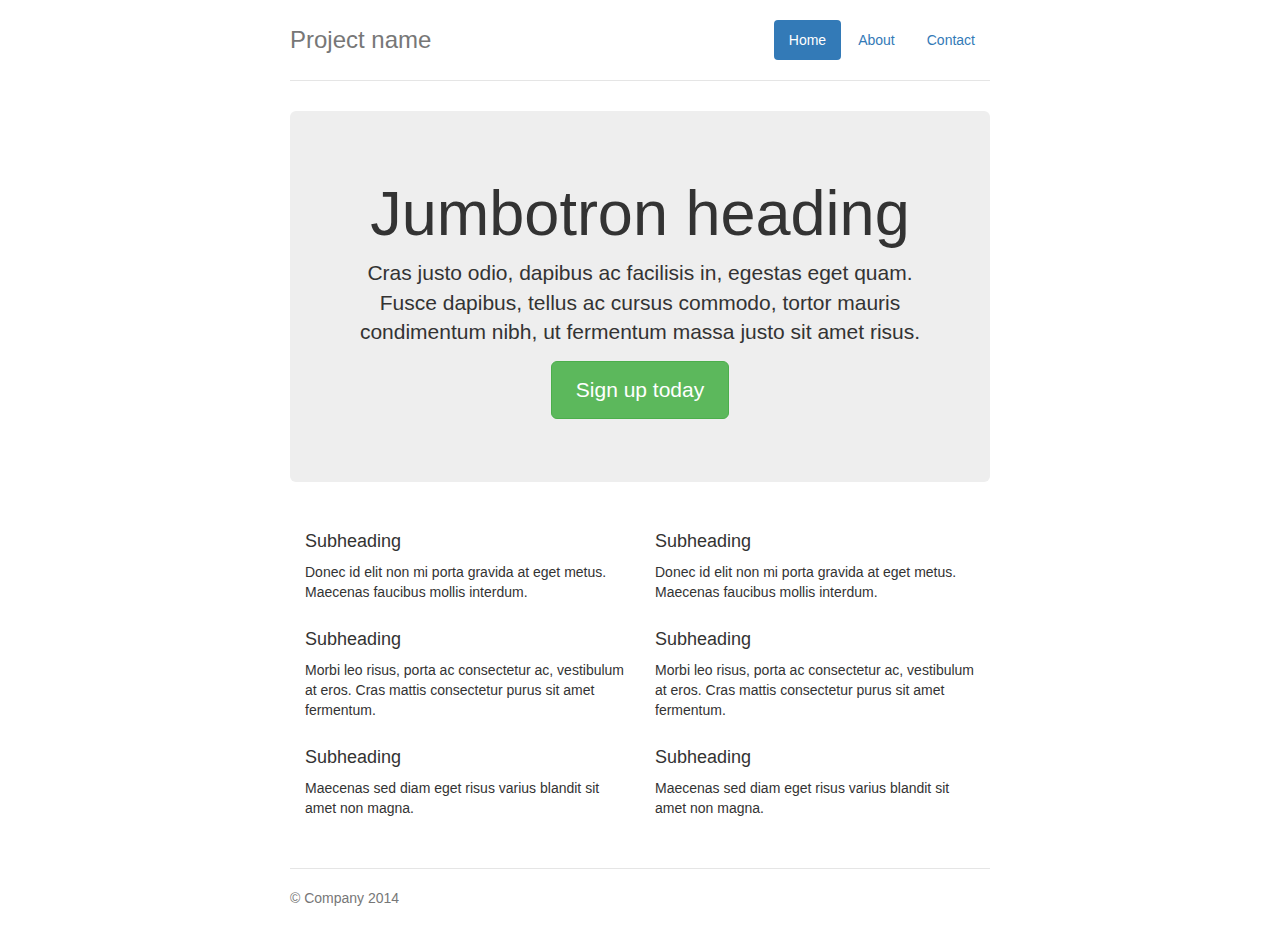
<file: bootstrap-3.3-2.5/docs/examples/jumbotron-narrow/index.html>
<!DOCTYPE html>
<html lang="en">
  <head>
    <meta charset="utf-8">
    <meta http-equiv="X-UA-Compatible" content="IE=edge">
    <meta name="viewport" content="width=device-width, initial-scale=1">
    <!-- The above 3 meta tags *must* come first in the head; any other head content must come *after* these tags -->
    <meta name="description" content="">
    <meta name="author" content="">
    <link rel="icon" href="../../favicon.ico">

    <title>Narrow Jumbotron Template for Bootstrap</title>

    <!-- Bootstrap core CSS -->
    <link href="../../dist/css/bootstrap.min.css" rel="stylesheet">

    <!-- Custom styles for this template -->
    <link href="jumbotron-narrow.css" rel="stylesheet">

    <!-- Just for debugging purposes. Don't actually copy these 2 lines! -->
    <!--[if lt IE 9]><script src="../../assets/js/ie8-responsive-file-warning.js"></script><![endif]-->
    <script src="../../assets/js/ie-emulation-modes-warning.js"></script>

    <!-- HTML5 shim and Respond.js for IE8 support of HTML5 elements and media queries -->
    <!--[if lt IE 9]>
      <script src="https://oss.maxcdn.com/html5shiv/3.7.2/html5shiv.min.js"></script>
      <script src="https://oss.maxcdn.com/respond/1.4.2/respond.min.js"></script>
    <![endif]-->
  </head>

  <body>

    <div class="container">
      <div class="header clearfix">
        <nav>
          <ul class="nav nav-pills pull-right">
            <li role="presentation" class="active"><a href="#">Home</a></li>
            <li role="presentation"><a href="#">About</a></li>
            <li role="presentation"><a href="#">Contact</a></li>
          </ul>
        </nav>
        <h3 class="text-muted">Project name</h3>
      </div>

      <div class="jumbotron">
        <h1>Jumbotron heading</h1>
        <p class="lead">Cras justo odio, dapibus ac facilisis in, egestas eget quam. Fusce dapibus, tellus ac cursus commodo, tortor mauris condimentum nibh, ut fermentum massa justo sit amet risus.</p>
        <p><a class="btn btn-lg btn-success" href="#" role="button">Sign up today</a></p>
      </div>

      <div class="row marketing">
        <div class="col-lg-6">
          <h4>Subheading</h4>
          <p>Donec id elit non mi porta gravida at eget metus. Maecenas faucibus mollis interdum.</p>

          <h4>Subheading</h4>
          <p>Morbi leo risus, porta ac consectetur ac, vestibulum at eros. Cras mattis consectetur purus sit amet fermentum.</p>

          <h4>Subheading</h4>
          <p>Maecenas sed diam eget risus varius blandit sit amet non magna.</p>
        </div>

        <div class="col-lg-6">
          <h4>Subheading</h4>
          <p>Donec id elit non mi porta gravida at eget metus. Maecenas faucibus mollis interdum.</p>

          <h4>Subheading</h4>
          <p>Morbi leo risus, porta ac consectetur ac, vestibulum at eros. Cras mattis consectetur purus sit amet fermentum.</p>

          <h4>Subheading</h4>
          <p>Maecenas sed diam eget risus varius blandit sit amet non magna.</p>
        </div>
      </div>

      <footer class="footer">
        <p>&copy; Company 2014</p>
      </footer>

    </div> <!-- /container -->


    <!-- IE10 viewport hack for Surface/desktop Windows 8 bug -->
    <script src="../../assets/js/ie10-viewport-bug-workaround.js"></script>
  </body>
</html>
</file>
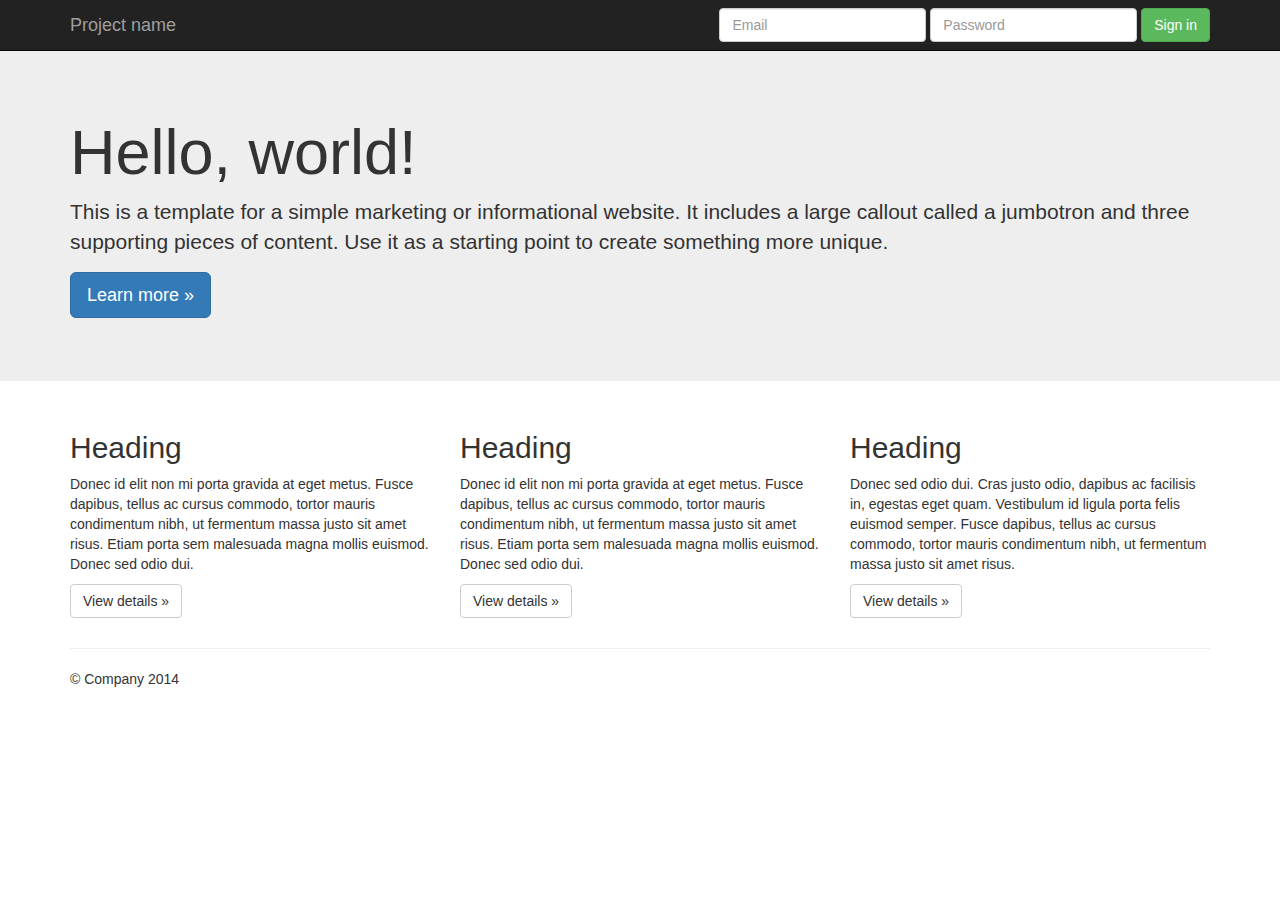
<file: bootstrap-3.3-2.5/docs/examples/jumbotron/index.html>
<!DOCTYPE html>
<html lang="en">
  <head>
    <meta charset="utf-8">
    <meta http-equiv="X-UA-Compatible" content="IE=edge">
    <meta name="viewport" content="width=device-width, initial-scale=1">
    <!-- The above 3 meta tags *must* come first in the head; any other head content must come *after* these tags -->
    <meta name="description" content="">
    <meta name="author" content="">
    <link rel="icon" href="../../favicon.ico">

    <title>Jumbotron Template for Bootstrap</title>

    <!-- Bootstrap core CSS -->
    <link href="../../dist/css/bootstrap.min.css" rel="stylesheet">

    <!-- Custom styles for this template -->
    <link href="jumbotron.css" rel="stylesheet">

    <!-- Just for debugging purposes. Don't actually copy these 2 lines! -->
    <!--[if lt IE 9]><script src="../../assets/js/ie8-responsive-file-warning.js"></script><![endif]-->
    <script src="../../assets/js/ie-emulation-modes-warning.js"></script>

    <!-- HTML5 shim and Respond.js for IE8 support of HTML5 elements and media queries -->
    <!--[if lt IE 9]>
      <script src="https://oss.maxcdn.com/html5shiv/3.7.2/html5shiv.min.js"></script>
      <script src="https://oss.maxcdn.com/respond/1.4.2/respond.min.js"></script>
    <![endif]-->
  </head>

  <body>

    <nav class="navbar navbar-inverse navbar-fixed-top">
      <div class="container">
        <div class="navbar-header">
          <button type="button" class="navbar-toggle collapsed" data-toggle="collapse" data-target="#navbar" aria-expanded="false" aria-controls="navbar">
            <span class="sr-only">Toggle navigation</span>
            <span class="icon-bar"></span>
            <span class="icon-bar"></span>
            <span class="icon-bar"></span>
          </button>
          <a class="navbar-brand" href="#">Project name</a>
        </div>
        <div id="navbar" class="navbar-collapse collapse">
          <form class="navbar-form navbar-right">
            <div class="form-group">
              <input type="text" placeholder="Email" class="form-control">
            </div>
            <div class="form-group">
              <input type="password" placeholder="Password" class="form-control">
            </div>
            <button type="submit" class="btn btn-success">Sign in</button>
          </form>
        </div><!--/.navbar-collapse -->
      </div>
    </nav>

    <!-- Main jumbotron for a primary marketing message or call to action -->
    <div class="jumbotron">
      <div class="container">
        <h1>Hello, world!</h1>
        <p>This is a template for a simple marketing or informational website. It includes a large callout called a jumbotron and three supporting pieces of content. Use it as a starting point to create something more unique.</p>
        <p><a class="btn btn-primary btn-lg" href="#" role="button">Learn more &raquo;</a></p>
      </div>
    </div>

    <div class="container">
      <!-- Example row of columns -->
      <div class="row">
        <div class="col-md-4">
          <h2>Heading</h2>
          <p>Donec id elit non mi porta gravida at eget metus. Fusce dapibus, tellus ac cursus commodo, tortor mauris condimentum nibh, ut fermentum massa justo sit amet risus. Etiam porta sem malesuada magna mollis euismod. Donec sed odio dui. </p>
          <p><a class="btn btn-default" href="#" role="button">View details &raquo;</a></p>
        </div>
        <div class="col-md-4">
          <h2>Heading</h2>
          <p>Donec id elit non mi porta gravida at eget metus. Fusce dapibus, tellus ac cursus commodo, tortor mauris condimentum nibh, ut fermentum massa justo sit amet risus. Etiam porta sem malesuada magna mollis euismod. Donec sed odio dui. </p>
          <p><a class="btn btn-default" href="#" role="button">View details &raquo;</a></p>
       </div>
        <div class="col-md-4">
          <h2>Heading</h2>
          <p>Donec sed odio dui. Cras justo odio, dapibus ac facilisis in, egestas eget quam. Vestibulum id ligula porta felis euismod semper. Fusce dapibus, tellus ac cursus commodo, tortor mauris condimentum nibh, ut fermentum massa justo sit amet risus.</p>
          <p><a class="btn btn-default" href="#" role="button">View details &raquo;</a></p>
        </div>
      </div>

      <hr>

      <footer>
        <p>&copy; Company 2014</p>
      </footer>
    </div> <!-- /container -->


    <!-- Bootstrap core JavaScript
    ================================================== -->
    <!-- Placed at the end of the document so the pages load faster -->
    <script src="https://ajax.googleapis.com/ajax/libs/jquery/1.11.3/jquery.min.js"></script>
    <script src="../../dist/js/bootstrap.min.js"></script>
    <!-- IE10 viewport hack for Surface/desktop Windows 8 bug -->
    <script src="../../assets/js/ie10-viewport-bug-workaround.js"></script>
  </body>
</html>
</file>
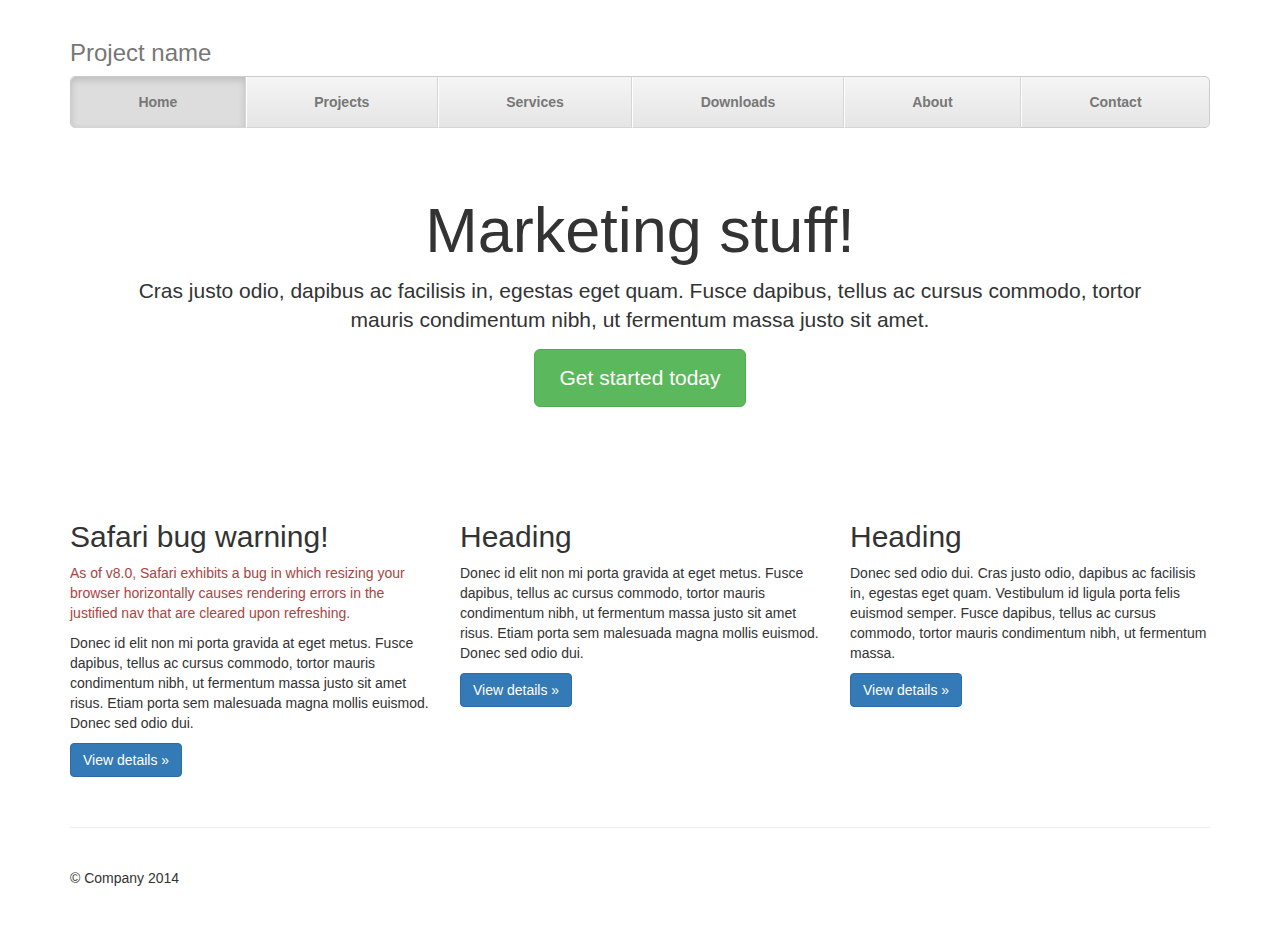
<file: bootstrap-3.3-2.5/docs/examples/justified-nav/index.html>
<!DOCTYPE html>
<html lang="en">
  <head>
    <meta charset="utf-8">
    <meta http-equiv="X-UA-Compatible" content="IE=edge">
    <meta name="viewport" content="width=device-width, initial-scale=1">
    <!-- The above 3 meta tags *must* come first in the head; any other head content must come *after* these tags -->
    <meta name="description" content="">
    <meta name="author" content="">
    <link rel="icon" href="../../favicon.ico">

    <title>Justified Nav Template for Bootstrap</title>

    <!-- Bootstrap core CSS -->
    <link href="../../dist/css/bootstrap.min.css" rel="stylesheet">

    <!-- Custom styles for this template -->
    <link href="justified-nav.css" rel="stylesheet">

    <!-- Just for debugging purposes. Don't actually copy these 2 lines! -->
    <!--[if lt IE 9]><script src="../../assets/js/ie8-responsive-file-warning.js"></script><![endif]-->
    <script src="../../assets/js/ie-emulation-modes-warning.js"></script>

    <!-- HTML5 shim and Respond.js for IE8 support of HTML5 elements and media queries -->
    <!--[if lt IE 9]>
      <script src="https://oss.maxcdn.com/html5shiv/3.7.2/html5shiv.min.js"></script>
      <script src="https://oss.maxcdn.com/respond/1.4.2/respond.min.js"></script>
    <![endif]-->
  </head>

  <body>

    <div class="container">

      <!-- The justified navigation menu is meant for single line per list item.
           Multiple lines will require custom code not provided by Bootstrap. -->
      <div class="masthead">
        <h3 class="text-muted">Project name</h3>
        <nav>
          <ul class="nav nav-justified">
            <li class="active"><a href="#">Home</a></li>
            <li><a href="#">Projects</a></li>
            <li><a href="#">Services</a></li>
            <li><a href="#">Downloads</a></li>
            <li><a href="#">About</a></li>
            <li><a href="#">Contact</a></li>
          </ul>
        </nav>
      </div>

      <!-- Jumbotron -->
      <div class="jumbotron">
        <h1>Marketing stuff!</h1>
        <p class="lead">Cras justo odio, dapibus ac facilisis in, egestas eget quam. Fusce dapibus, tellus ac cursus commodo, tortor mauris condimentum nibh, ut fermentum massa justo sit amet.</p>
        <p><a class="btn btn-lg btn-success" href="#" role="button">Get started today</a></p>
      </div>

      <!-- Example row of columns -->
      <div class="row">
        <div class="col-lg-4">
          <h2>Safari bug warning!</h2>
          <p class="text-danger">As of v8.0, Safari exhibits a bug in which resizing your browser horizontally causes rendering errors in the justified nav that are cleared upon refreshing.</p>
          <p>Donec id elit non mi porta gravida at eget metus. Fusce dapibus, tellus ac cursus commodo, tortor mauris condimentum nibh, ut fermentum massa justo sit amet risus. Etiam porta sem malesuada magna mollis euismod. Donec sed odio dui. </p>
          <p><a class="btn btn-primary" href="#" role="button">View details &raquo;</a></p>
        </div>
        <div class="col-lg-4">
          <h2>Heading</h2>
          <p>Donec id elit non mi porta gravida at eget metus. Fusce dapibus, tellus ac cursus commodo, tortor mauris condimentum nibh, ut fermentum massa justo sit amet risus. Etiam porta sem malesuada magna mollis euismod. Donec sed odio dui. </p>
          <p><a class="btn btn-primary" href="#" role="button">View details &raquo;</a></p>
       </div>
        <div class="col-lg-4">
          <h2>Heading</h2>
          <p>Donec sed odio dui. Cras justo odio, dapibus ac facilisis in, egestas eget quam. Vestibulum id ligula porta felis euismod semper. Fusce dapibus, tellus ac cursus commodo, tortor mauris condimentum nibh, ut fermentum massa.</p>
          <p><a class="btn btn-primary" href="#" role="button">View details &raquo;</a></p>
        </div>
      </div>

      <!-- Site footer -->
      <footer class="footer">
        <p>&copy; Company 2014</p>
      </footer>

    </div> <!-- /container -->


    <!-- IE10 viewport hack for Surface/desktop Windows 8 bug -->
    <script src="../../assets/js/ie10-viewport-bug-workaround.js"></script>
  </body>
</html>
</file>
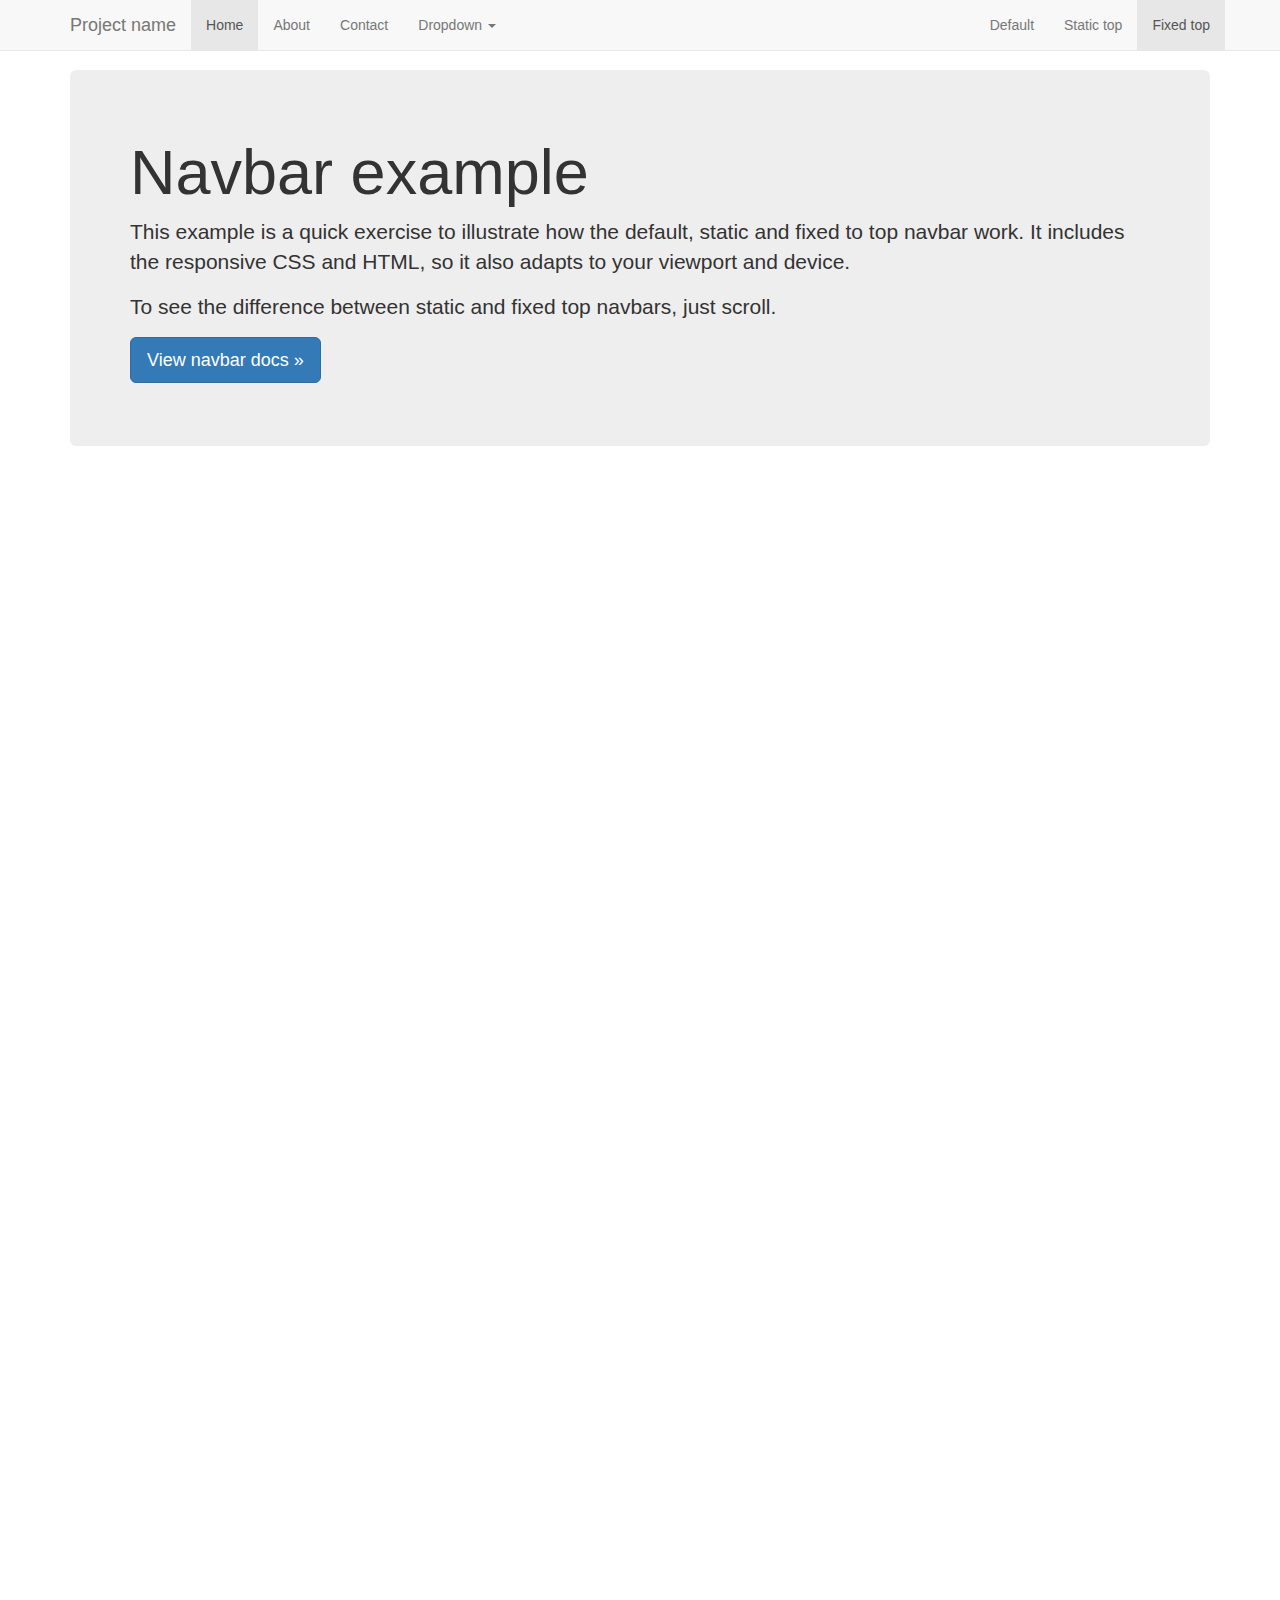
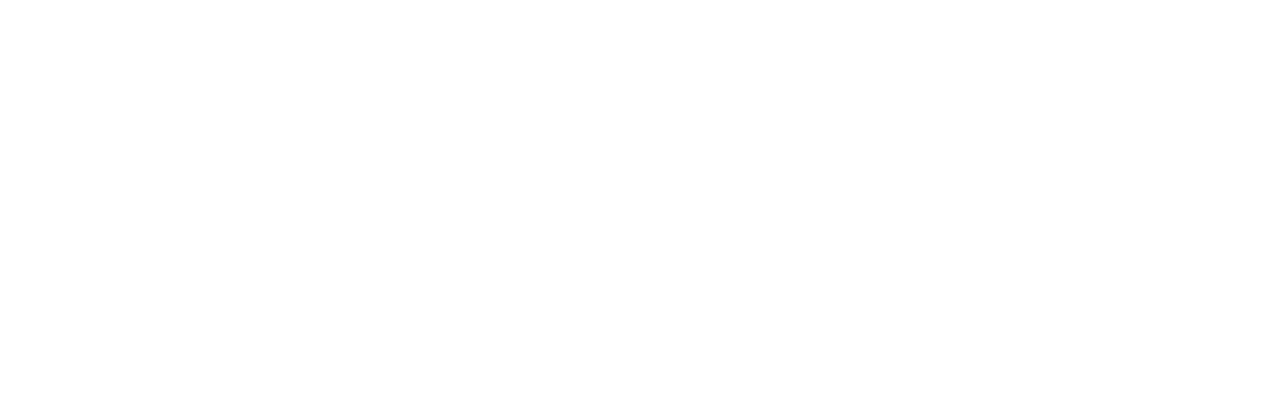
<file: bootstrap-3.3-2.5/docs/examples/navbar-fixed-top/index.html>
<!DOCTYPE html>
<html lang="en">
  <head>
    <meta charset="utf-8">
    <meta http-equiv="X-UA-Compatible" content="IE=edge">
    <meta name="viewport" content="width=device-width, initial-scale=1">
    <!-- The above 3 meta tags *must* come first in the head; any other head content must come *after* these tags -->
    <meta name="description" content="">
    <meta name="author" content="">
    <link rel="icon" href="../../favicon.ico">

    <title>Fixed Top Navbar Example for Bootstrap</title>

    <!-- Bootstrap core CSS -->
    <link href="../../dist/css/bootstrap.min.css" rel="stylesheet">

    <!-- Custom styles for this template -->
    <link href="navbar-fixed-top.css" rel="stylesheet">

    <!-- Just for debugging purposes. Don't actually copy these 2 lines! -->
    <!--[if lt IE 9]><script src="../../assets/js/ie8-responsive-file-warning.js"></script><![endif]-->
    <script src="../../assets/js/ie-emulation-modes-warning.js"></script>

    <!-- HTML5 shim and Respond.js for IE8 support of HTML5 elements and media queries -->
    <!--[if lt IE 9]>
      <script src="https://oss.maxcdn.com/html5shiv/3.7.2/html5shiv.min.js"></script>
      <script src="https://oss.maxcdn.com/respond/1.4.2/respond.min.js"></script>
    <![endif]-->
  </head>

  <body>

    <!-- Fixed navbar -->
    <nav class="navbar navbar-default navbar-fixed-top">
      <div class="container">
        <div class="navbar-header">
          <button type="button" class="navbar-toggle collapsed" data-toggle="collapse" data-target="#navbar" aria-expanded="false" aria-controls="navbar">
            <span class="sr-only">Toggle navigation</span>
            <span class="icon-bar"></span>
            <span class="icon-bar"></span>
            <span class="icon-bar"></span>
          </button>
          <a class="navbar-brand" href="#">Project name</a>
        </div>
        <div id="navbar" class="navbar-collapse collapse">
          <ul class="nav navbar-nav">
            <li class="active"><a href="#">Home</a></li>
            <li><a href="#about">About</a></li>
            <li><a href="#contact">Contact</a></li>
            <li class="dropdown">
              <a href="#" class="dropdown-toggle" data-toggle="dropdown" role="button" aria-haspopup="true" aria-expanded="false">Dropdown <span class="caret"></span></a>
              <ul class="dropdown-menu">
                <li><a href="#">Action</a></li>
                <li><a href="#">Another action</a></li>
                <li><a href="#">Something else here</a></li>
                <li role="separator" class="divider"></li>
                <li class="dropdown-header">Nav header</li>
                <li><a href="#">Separated link</a></li>
                <li><a href="#">One more separated link</a></li>
              </ul>
            </li>
          </ul>
          <ul class="nav navbar-nav navbar-right">
            <li><a href="../navbar/">Default</a></li>
            <li><a href="../navbar-static-top/">Static top</a></li>
            <li class="active"><a href="./">Fixed top <span class="sr-only">(current)</span></a></li>
          </ul>
        </div><!--/.nav-collapse -->
      </div>
    </nav>

    <div class="container">

      <!-- Main component for a primary marketing message or call to action -->
      <div class="jumbotron">
        <h1>Navbar example</h1>
        <p>This example is a quick exercise to illustrate how the default, static and fixed to top navbar work. It includes the responsive CSS and HTML, so it also adapts to your viewport and device.</p>
        <p>To see the difference between static and fixed top navbars, just scroll.</p>
        <p>
          <a class="btn btn-lg btn-primary" href="../../components/#navbar" role="button">View navbar docs &raquo;</a>
        </p>
      </div>

    </div> <!-- /container -->


    <!-- Bootstrap core JavaScript
    ================================================== -->
    <!-- Placed at the end of the document so the pages load faster -->
    <script src="https://ajax.googleapis.com/ajax/libs/jquery/1.11.3/jquery.min.js"></script>
    <script src="../../dist/js/bootstrap.min.js"></script>
    <!-- IE10 viewport hack for Surface/desktop Windows 8 bug -->
    <script src="../../assets/js/ie10-viewport-bug-workaround.js"></script>
  </body>
</html>
</file>
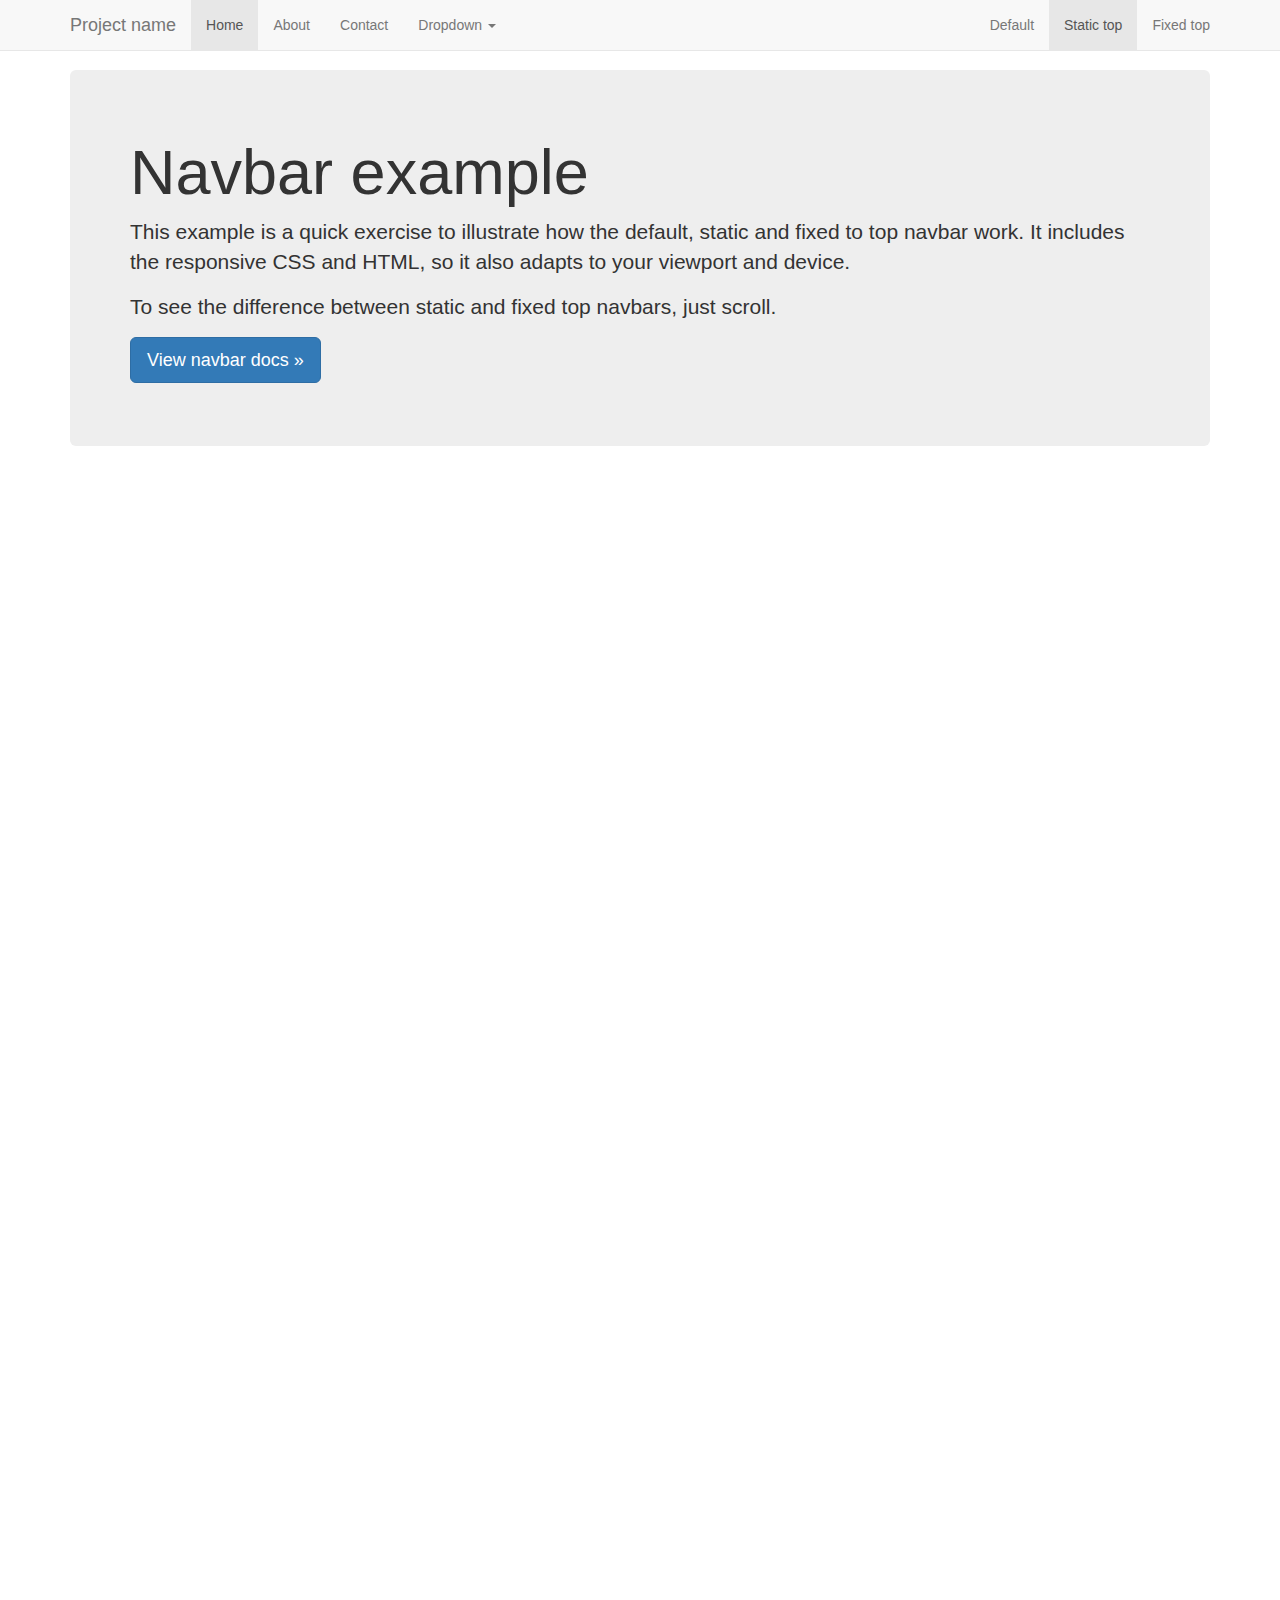
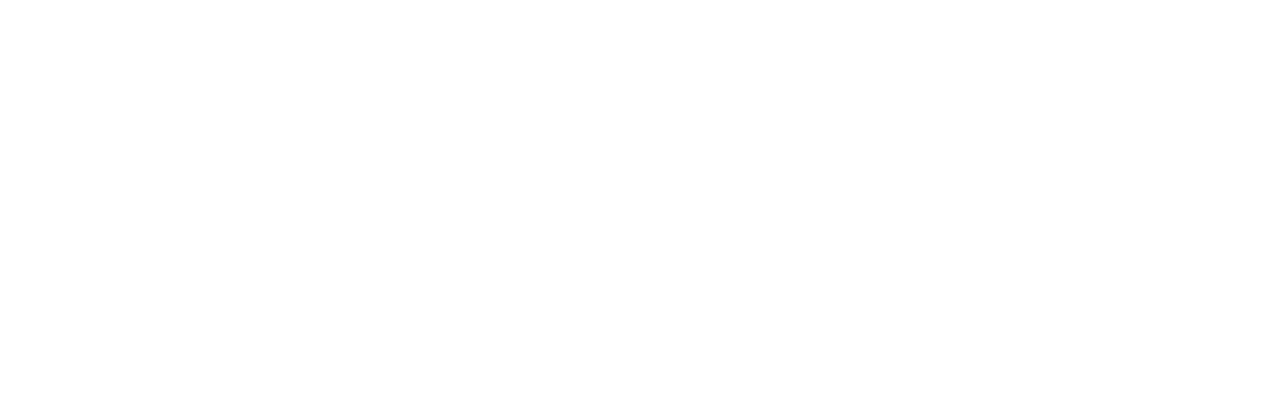
<file: bootstrap-3.3-2.5/docs/examples/navbar-static-top/index.html>
<!DOCTYPE html>
<html lang="en">
  <head>
    <meta charset="utf-8">
    <meta http-equiv="X-UA-Compatible" content="IE=edge">
    <meta name="viewport" content="width=device-width, initial-scale=1">
    <!-- The above 3 meta tags *must* come first in the head; any other head content must come *after* these tags -->
    <meta name="description" content="">
    <meta name="author" content="">
    <link rel="icon" href="../../favicon.ico">

    <title>Static Top Navbar Example for Bootstrap</title>

    <!-- Bootstrap core CSS -->
    <link href="../../dist/css/bootstrap.min.css" rel="stylesheet">

    <!-- Custom styles for this template -->
    <link href="navbar-static-top.css" rel="stylesheet">

    <!-- Just for debugging purposes. Don't actually copy these 2 lines! -->
    <!--[if lt IE 9]><script src="../../assets/js/ie8-responsive-file-warning.js"></script><![endif]-->
    <script src="../../assets/js/ie-emulation-modes-warning.js"></script>

    <!-- HTML5 shim and Respond.js for IE8 support of HTML5 elements and media queries -->
    <!--[if lt IE 9]>
      <script src="https://oss.maxcdn.com/html5shiv/3.7.2/html5shiv.min.js"></script>
      <script src="https://oss.maxcdn.com/respond/1.4.2/respond.min.js"></script>
    <![endif]-->
  </head>

  <body>

    <!-- Static navbar -->
    <nav class="navbar navbar-default navbar-static-top">
      <div class="container">
        <div class="navbar-header">
          <button type="button" class="navbar-toggle collapsed" data-toggle="collapse" data-target="#navbar" aria-expanded="false" aria-controls="navbar">
            <span class="sr-only">Toggle navigation</span>
            <span class="icon-bar"></span>
            <span class="icon-bar"></span>
            <span class="icon-bar"></span>
          </button>
          <a class="navbar-brand" href="#">Project name</a>
        </div>
        <div id="navbar" class="navbar-collapse collapse">
          <ul class="nav navbar-nav">
            <li class="active"><a href="#">Home</a></li>
            <li><a href="#about">About</a></li>
            <li><a href="#contact">Contact</a></li>
            <li class="dropdown">
              <a href="#" class="dropdown-toggle" data-toggle="dropdown" role="button" aria-haspopup="true" aria-expanded="false">Dropdown <span class="caret"></span></a>
              <ul class="dropdown-menu">
                <li><a href="#">Action</a></li>
                <li><a href="#">Another action</a></li>
                <li><a href="#">Something else here</a></li>
                <li role="separator" class="divider"></li>
                <li class="dropdown-header">Nav header</li>
                <li><a href="#">Separated link</a></li>
                <li><a href="#">One more separated link</a></li>
              </ul>
            </li>
          </ul>
          <ul class="nav navbar-nav navbar-right">
            <li><a href="../navbar/">Default</a></li>
            <li class="active"><a href="./">Static top <span class="sr-only">(current)</span></a></li>
            <li><a href="../navbar-fixed-top/">Fixed top</a></li>
          </ul>
        </div><!--/.nav-collapse -->
      </div>
    </nav>


    <div class="container">

      <!-- Main component for a primary marketing message or call to action -->
      <div class="jumbotron">
        <h1>Navbar example</h1>
        <p>This example is a quick exercise to illustrate how the default, static and fixed to top navbar work. It includes the responsive CSS and HTML, so it also adapts to your viewport and device.</p>
        <p>To see the difference between static and fixed top navbars, just scroll.</p>
        <p>
          <a class="btn btn-lg btn-primary" href="../../components/#navbar" role="button">View navbar docs &raquo;</a>
        </p>
      </div>

    </div> <!-- /container -->


    <!-- Bootstrap core JavaScript
    ================================================== -->
    <!-- Placed at the end of the document so the pages load faster -->
    <script src="https://ajax.googleapis.com/ajax/libs/jquery/1.11.3/jquery.min.js"></script>
    <script src="../../dist/js/bootstrap.min.js"></script>
    <!-- IE10 viewport hack for Surface/desktop Windows 8 bug -->
    <script src="../../assets/js/ie10-viewport-bug-workaround.js"></script>
  </body>
</html>
</file>
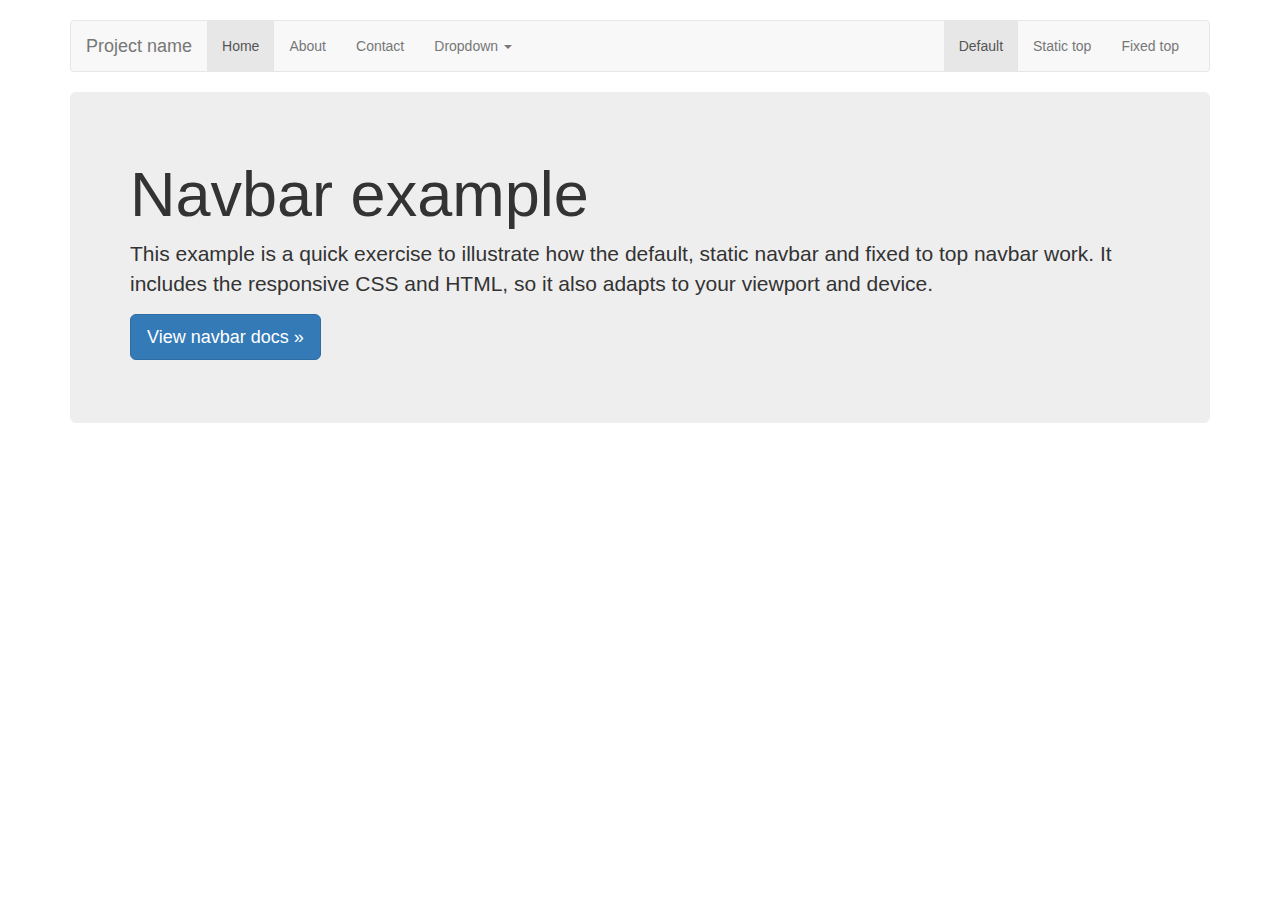
<file: bootstrap-3.3-2.5/docs/examples/navbar/index.html>
<!DOCTYPE html>
<html lang="en">
  <head>
    <meta charset="utf-8">
    <meta http-equiv="X-UA-Compatible" content="IE=edge">
    <meta name="viewport" content="width=device-width, initial-scale=1">
    <!-- The above 3 meta tags *must* come first in the head; any other head content must come *after* these tags -->
    <meta name="description" content="">
    <meta name="author" content="">
    <link rel="icon" href="../../favicon.ico">

    <title>Navbar Template for Bootstrap</title>

    <!-- Bootstrap core CSS -->
    <link href="../../dist/css/bootstrap.min.css" rel="stylesheet">

    <!-- Custom styles for this template -->
    <link href="navbar.css" rel="stylesheet">

    <!-- Just for debugging purposes. Don't actually copy these 2 lines! -->
    <!--[if lt IE 9]><script src="../../assets/js/ie8-responsive-file-warning.js"></script><![endif]-->
    <script src="../../assets/js/ie-emulation-modes-warning.js"></script>

    <!-- HTML5 shim and Respond.js for IE8 support of HTML5 elements and media queries -->
    <!--[if lt IE 9]>
      <script src="https://oss.maxcdn.com/html5shiv/3.7.2/html5shiv.min.js"></script>
      <script src="https://oss.maxcdn.com/respond/1.4.2/respond.min.js"></script>
    <![endif]-->
  </head>

  <body>

    <div class="container">

      <!-- Static navbar -->
      <nav class="navbar navbar-default">
        <div class="container-fluid">
          <div class="navbar-header">
            <button type="button" class="navbar-toggle collapsed" data-toggle="collapse" data-target="#navbar" aria-expanded="false" aria-controls="navbar">
              <span class="sr-only">Toggle navigation</span>
              <span class="icon-bar"></span>
              <span class="icon-bar"></span>
              <span class="icon-bar"></span>
            </button>
            <a class="navbar-brand" href="#">Project name</a>
          </div>
          <div id="navbar" class="navbar-collapse collapse">
            <ul class="nav navbar-nav">
              <li class="active"><a href="#">Home</a></li>
              <li><a href="#">About</a></li>
              <li><a href="#">Contact</a></li>
              <li class="dropdown">
                <a href="#" class="dropdown-toggle" data-toggle="dropdown" role="button" aria-haspopup="true" aria-expanded="false">Dropdown <span class="caret"></span></a>
                <ul class="dropdown-menu">
                  <li><a href="#">Action</a></li>
                  <li><a href="#">Another action</a></li>
                  <li><a href="#">Something else here</a></li>
                  <li role="separator" class="divider"></li>
                  <li class="dropdown-header">Nav header</li>
                  <li><a href="#">Separated link</a></li>
                  <li><a href="#">One more separated link</a></li>
                </ul>
              </li>
            </ul>
            <ul class="nav navbar-nav navbar-right">
              <li class="active"><a href="./">Default <span class="sr-only">(current)</span></a></li>
              <li><a href="../navbar-static-top/">Static top</a></li>
              <li><a href="../navbar-fixed-top/">Fixed top</a></li>
            </ul>
          </div><!--/.nav-collapse -->
        </div><!--/.container-fluid -->
      </nav>

      <!-- Main component for a primary marketing message or call to action -->
      <div class="jumbotron">
        <h1>Navbar example</h1>
        <p>This example is a quick exercise to illustrate how the default, static navbar and fixed to top navbar work. It includes the responsive CSS and HTML, so it also adapts to your viewport and device.</p>
        <p>
          <a class="btn btn-lg btn-primary" href="../../components/#navbar" role="button">View navbar docs &raquo;</a>
        </p>
      </div>

    </div> <!-- /container -->


    <!-- Bootstrap core JavaScript
    ================================================== -->
    <!-- Placed at the end of the document so the pages load faster -->
    <script src="https://ajax.googleapis.com/ajax/libs/jquery/1.11.3/jquery.min.js"></script>
    <script src="../../dist/js/bootstrap.min.js"></script>
    <!-- IE10 viewport hack for Surface/desktop Windows 8 bug -->
    <script src="../../assets/js/ie10-viewport-bug-workaround.js"></script>
  </body>
</html>
</file>
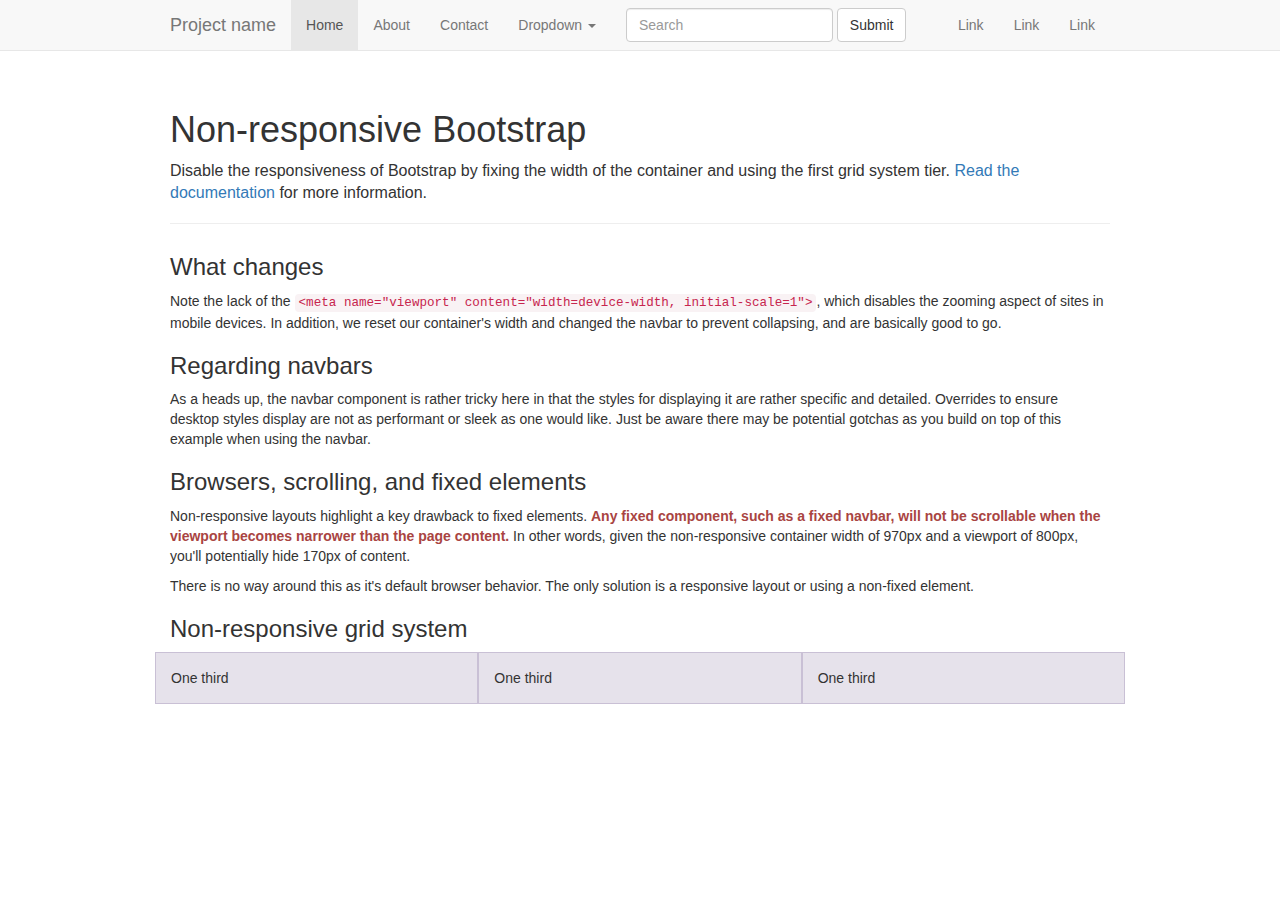
<file: bootstrap-3.3-2.5/docs/examples/non-responsive/index.html>
<!DOCTYPE html>
<html lang="en">
  <head>
    <meta charset="utf-8">
    <meta http-equiv="X-UA-Compatible" content="IE=edge">
    <!-- The above 2 meta tags *must* come first in the head; any other head content must come *after* these tags -->
    <meta name="description" content="">
    <meta name="author" content="">

    <!-- Note there is no responsive meta tag here -->

    <link rel="icon" href="../../favicon.ico">

    <title>Non-responsive Template for Bootstrap</title>

    <!-- Bootstrap core CSS -->
    <link href="../../dist/css/bootstrap.min.css" rel="stylesheet">

    <!-- Custom styles for this template -->
    <link href="non-responsive.css" rel="stylesheet">

    <!-- Just for debugging purposes. Don't actually copy these 2 lines! -->
    <!--[if lt IE 9]><script src="../../assets/js/ie8-responsive-file-warning.js"></script><![endif]-->
    <script src="../../assets/js/ie-emulation-modes-warning.js"></script>

    <!-- HTML5 shim and Respond.js for IE8 support of HTML5 elements and media queries -->
    <!--[if lt IE 9]>
      <script src="https://oss.maxcdn.com/html5shiv/3.7.2/html5shiv.min.js"></script>
      <script src="https://oss.maxcdn.com/respond/1.4.2/respond.min.js"></script>
    <![endif]-->
  </head>

  <body>

    <!-- Fixed navbar -->
    <nav class="navbar navbar-default navbar-fixed-top">
      <div class="container">
        <div class="navbar-header">
          <!-- The mobile navbar-toggle button can be safely removed since you do not need it in a non-responsive implementation -->
          <a class="navbar-brand" href="#">Project name</a>
        </div>
        <!-- Note that the .navbar-collapse and .collapse classes have been removed from the #navbar -->
        <div id="navbar">
          <ul class="nav navbar-nav">
            <li class="active"><a href="#">Home</a></li>
            <li><a href="#about">About</a></li>
            <li><a href="#contact">Contact</a></li>
            <li class="dropdown">
              <a href="#" class="dropdown-toggle" data-toggle="dropdown" role="button" aria-haspopup="true" aria-expanded="false">Dropdown <span class="caret"></span></a>
              <ul class="dropdown-menu">
                <li><a href="#">Action</a></li>
                <li><a href="#">Another action</a></li>
                <li><a href="#">Something else here</a></li>
                <li role="separator" class="divider"></li>
                <li class="dropdown-header">Nav header</li>
                <li><a href="#">Separated link</a></li>
                <li><a href="#">One more separated link</a></li>
              </ul>
            </li>
          </ul>
          <form class="navbar-form navbar-left" role="search">
            <div class="form-group">
              <input type="text" class="form-control" placeholder="Search">
            </div>
            <button type="submit" class="btn btn-default">Submit</button>
          </form>
          <ul class="nav navbar-nav navbar-right">
            <li><a href="#">Link</a></li>
            <li><a href="#">Link</a></li>
            <li><a href="#">Link</a></li>
          </ul>
        </div><!--/.nav-collapse -->
      </div>
    </nav>

    <div class="container">

      <div class="page-header">
        <h1>Non-responsive Bootstrap</h1>
        <p class="lead">Disable the responsiveness of Bootstrap by fixing the width of the container and using the first grid system tier. <a href="http://getbootstrap.com/getting-started/#disable-responsive">Read the documentation</a> for more information.</p>
      </div>

      <h3>What changes</h3>
      <p>Note the lack of the <code>&lt;meta name="viewport" content="width=device-width, initial-scale=1"&gt;</code>, which disables the zooming aspect of sites in mobile devices. In addition, we reset our container's width and changed the navbar to prevent collapsing, and are basically good to go.</p>

      <h3>Regarding navbars</h3>
      <p>As a heads up, the navbar component is rather tricky here in that the styles for displaying it are rather specific and detailed. Overrides to ensure desktop styles display are not as performant or sleek as one would like. Just be aware there may be potential gotchas as you build on top of this example when using the navbar.</p>

      <h3>Browsers, scrolling, and fixed elements</h3>
      <p>Non-responsive layouts highlight a key drawback to fixed elements. <strong class="text-danger">Any fixed component, such as a fixed navbar, will not be scrollable when the viewport becomes narrower than the page content.</strong> In other words, given the non-responsive container width of 970px and a viewport of 800px, you'll potentially hide 170px of content.</p>
      <p>There is no way around this as it's default browser behavior. The only solution is a responsive layout or using a non-fixed element.</p>

      <h3>Non-responsive grid system</h3>
      <div class="row">
        <div class="col-xs-4">One third</div>
        <div class="col-xs-4">One third</div>
        <div class="col-xs-4">One third</div>
      </div>

    </div> <!-- /container -->


    <!-- Bootstrap core JavaScript
    ================================================== -->
    <!-- Placed at the end of the document so the pages load faster -->
    <script src="https://ajax.googleapis.com/ajax/libs/jquery/1.11.3/jquery.min.js"></script>
    <script src="../../dist/js/bootstrap.min.js"></script>
    <!-- IE10 viewport hack for Surface/desktop Windows 8 bug -->
    <script src="../../assets/js/ie10-viewport-bug-workaround.js"></script>
  </body>
</html>
</file>
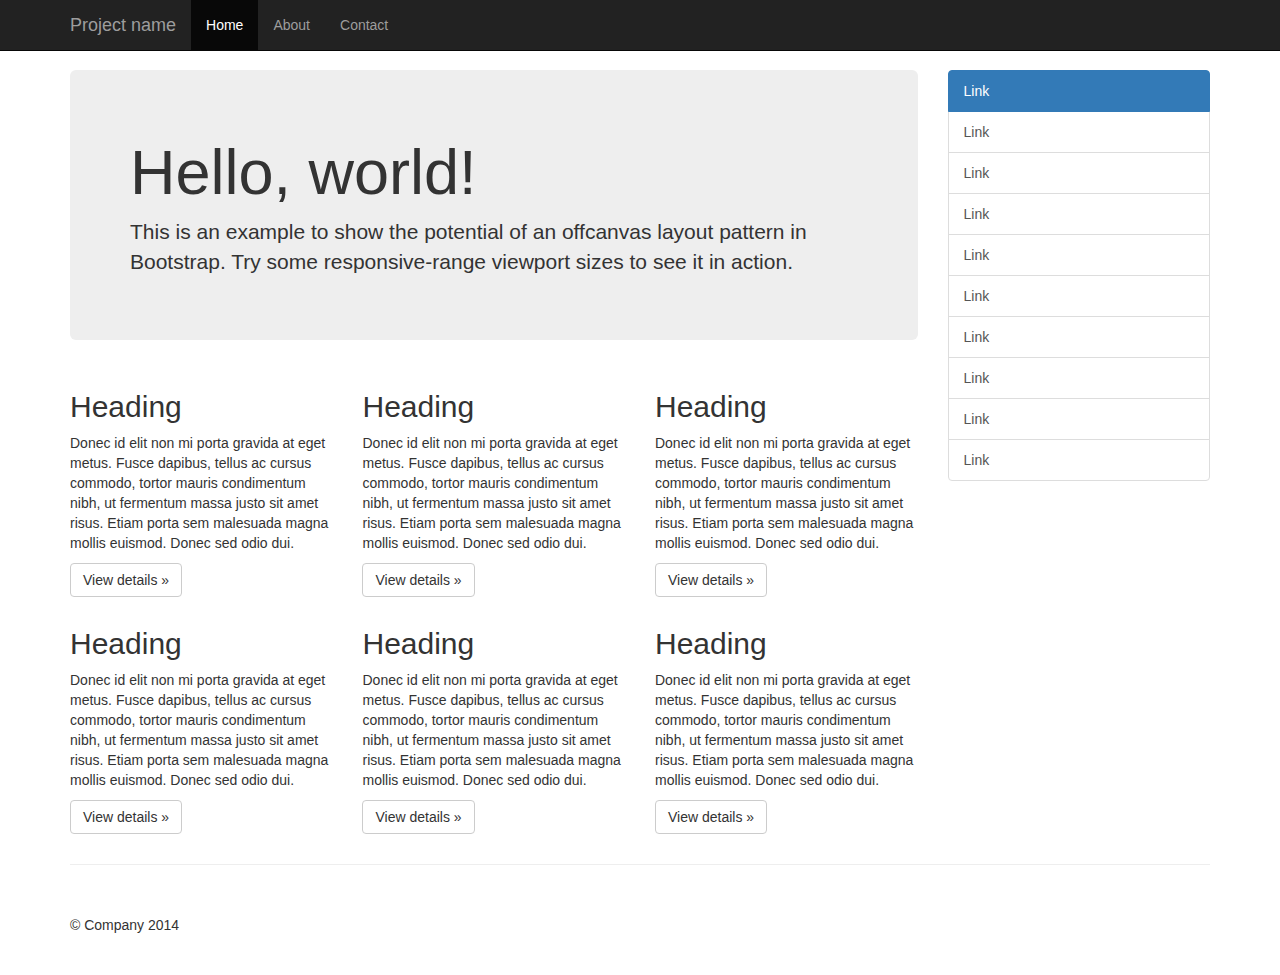
<file: bootstrap-3.3-2.5/docs/examples/offcanvas/index.html>
<!DOCTYPE html>
<html lang="en">
  <head>
    <meta charset="utf-8">
    <meta http-equiv="X-UA-Compatible" content="IE=edge">
    <meta name="viewport" content="width=device-width, initial-scale=1">
    <!-- The above 3 meta tags *must* come first in the head; any other head content must come *after* these tags -->
    <meta name="description" content="">
    <meta name="author" content="">
    <link rel="icon" href="../../favicon.ico">

    <title>Off Canvas Template for Bootstrap</title>

    <!-- Bootstrap core CSS -->
    <link href="../../dist/css/bootstrap.min.css" rel="stylesheet">

    <!-- Custom styles for this template -->
    <link href="offcanvas.css" rel="stylesheet">

    <!-- Just for debugging purposes. Don't actually copy these 2 lines! -->
    <!--[if lt IE 9]><script src="../../assets/js/ie8-responsive-file-warning.js"></script><![endif]-->
    <script src="../../assets/js/ie-emulation-modes-warning.js"></script>

    <!-- HTML5 shim and Respond.js for IE8 support of HTML5 elements and media queries -->
    <!--[if lt IE 9]>
      <script src="https://oss.maxcdn.com/html5shiv/3.7.2/html5shiv.min.js"></script>
      <script src="https://oss.maxcdn.com/respond/1.4.2/respond.min.js"></script>
    <![endif]-->
  </head>

  <body>
    <nav class="navbar navbar-fixed-top navbar-inverse">
      <div class="container">
        <div class="navbar-header">
          <button type="button" class="navbar-toggle collapsed" data-toggle="collapse" data-target="#navbar" aria-expanded="false" aria-controls="navbar">
            <span class="sr-only">Toggle navigation</span>
            <span class="icon-bar"></span>
            <span class="icon-bar"></span>
            <span class="icon-bar"></span>
          </button>
          <a class="navbar-brand" href="#">Project name</a>
        </div>
        <div id="navbar" class="collapse navbar-collapse">
          <ul class="nav navbar-nav">
            <li class="active"><a href="#">Home</a></li>
            <li><a href="#about">About</a></li>
            <li><a href="#contact">Contact</a></li>
          </ul>
        </div><!-- /.nav-collapse -->
      </div><!-- /.container -->
    </nav><!-- /.navbar -->

    <div class="container">

      <div class="row row-offcanvas row-offcanvas-right">

        <div class="col-xs-12 col-sm-9">
          <p class="pull-right visible-xs">
            <button type="button" class="btn btn-primary btn-xs" data-toggle="offcanvas">Toggle nav</button>
          </p>
          <div class="jumbotron">
            <h1>Hello, world!</h1>
            <p>This is an example to show the potential of an offcanvas layout pattern in Bootstrap. Try some responsive-range viewport sizes to see it in action.</p>
          </div>
          <div class="row">
            <div class="col-xs-6 col-lg-4">
              <h2>Heading</h2>
              <p>Donec id elit non mi porta gravida at eget metus. Fusce dapibus, tellus ac cursus commodo, tortor mauris condimentum nibh, ut fermentum massa justo sit amet risus. Etiam porta sem malesuada magna mollis euismod. Donec sed odio dui. </p>
              <p><a class="btn btn-default" href="#" role="button">View details &raquo;</a></p>
            </div><!--/.col-xs-6.col-lg-4-->
            <div class="col-xs-6 col-lg-4">
              <h2>Heading</h2>
              <p>Donec id elit non mi porta gravida at eget metus. Fusce dapibus, tellus ac cursus commodo, tortor mauris condimentum nibh, ut fermentum massa justo sit amet risus. Etiam porta sem malesuada magna mollis euismod. Donec sed odio dui. </p>
              <p><a class="btn btn-default" href="#" role="button">View details &raquo;</a></p>
            </div><!--/.col-xs-6.col-lg-4-->
            <div class="col-xs-6 col-lg-4">
              <h2>Heading</h2>
              <p>Donec id elit non mi porta gravida at eget metus. Fusce dapibus, tellus ac cursus commodo, tortor mauris condimentum nibh, ut fermentum massa justo sit amet risus. Etiam porta sem malesuada magna mollis euismod. Donec sed odio dui. </p>
              <p><a class="btn btn-default" href="#" role="button">View details &raquo;</a></p>
            </div><!--/.col-xs-6.col-lg-4-->
            <div class="col-xs-6 col-lg-4">
              <h2>Heading</h2>
              <p>Donec id elit non mi porta gravida at eget metus. Fusce dapibus, tellus ac cursus commodo, tortor mauris condimentum nibh, ut fermentum massa justo sit amet risus. Etiam porta sem malesuada magna mollis euismod. Donec sed odio dui. </p>
              <p><a class="btn btn-default" href="#" role="button">View details &raquo;</a></p>
            </div><!--/.col-xs-6.col-lg-4-->
            <div class="col-xs-6 col-lg-4">
              <h2>Heading</h2>
              <p>Donec id elit non mi porta gravida at eget metus. Fusce dapibus, tellus ac cursus commodo, tortor mauris condimentum nibh, ut fermentum massa justo sit amet risus. Etiam porta sem malesuada magna mollis euismod. Donec sed odio dui. </p>
              <p><a class="btn btn-default" href="#" role="button">View details &raquo;</a></p>
            </div><!--/.col-xs-6.col-lg-4-->
            <div class="col-xs-6 col-lg-4">
              <h2>Heading</h2>
              <p>Donec id elit non mi porta gravida at eget metus. Fusce dapibus, tellus ac cursus commodo, tortor mauris condimentum nibh, ut fermentum massa justo sit amet risus. Etiam porta sem malesuada magna mollis euismod. Donec sed odio dui. </p>
              <p><a class="btn btn-default" href="#" role="button">View details &raquo;</a></p>
            </div><!--/.col-xs-6.col-lg-4-->
          </div><!--/row-->
        </div><!--/.col-xs-12.col-sm-9-->

        <div class="col-xs-6 col-sm-3 sidebar-offcanvas" id="sidebar">
          <div class="list-group">
            <a href="#" class="list-group-item active">Link</a>
            <a href="#" class="list-group-item">Link</a>
            <a href="#" class="list-group-item">Link</a>
            <a href="#" class="list-group-item">Link</a>
            <a href="#" class="list-group-item">Link</a>
            <a href="#" class="list-group-item">Link</a>
            <a href="#" class="list-group-item">Link</a>
            <a href="#" class="list-group-item">Link</a>
            <a href="#" class="list-group-item">Link</a>
            <a href="#" class="list-group-item">Link</a>
          </div>
        </div><!--/.sidebar-offcanvas-->
      </div><!--/row-->

      <hr>

      <footer>
        <p>&copy; Company 2014</p>
      </footer>

    </div><!--/.container-->


    <!-- Bootstrap core JavaScript
    ================================================== -->
    <!-- Placed at the end of the document so the pages load faster -->
    <script src="https://ajax.googleapis.com/ajax/libs/jquery/1.11.3/jquery.min.js"></script>
    <script src="../../dist/js/bootstrap.min.js"></script>

    <!-- IE10 viewport hack for Surface/desktop Windows 8 bug -->
    <script src="../../assets/js/ie10-viewport-bug-workaround.js"></script>

    <script src="offcanvas.js"></script>
  </body>
</html>
</file>
<file: bootstrap-3.3-2.5/docs/examples/blog/blog.css>
/*
 * Globals
 */

body {
  font-family: Georgia, "Times New Roman", Times, serif;
  color: #555;
}

h1, .h1,
h2, .h2,
h3, .h3,
h4, .h4,
h5, .h5,
h6, .h6 {
  margin-top: 0;
  font-family: "Helvetica Neue", Helvetica, Arial, sans-serif;
  font-weight: normal;
  color: #333;
}


/*
 * Override Bootstrap's default container.
 */

@media (min-width: 1200px) {
  .container {
    width: 970px;
  }
}


/*
 * Masthead for nav
 */

.blog-masthead {
  background-color: #428bca;
  -webkit-box-shadow: inset 0 -2px 5px rgba(0,0,0,.1);
          box-shadow: inset 0 -2px 5px rgba(0,0,0,.1);
}

/* Nav links */
.blog-nav-item {
  position: relative;
  display: inline-block;
  padding: 10px;
  font-weight: 500;
  color: #cdddeb;
}
.blog-nav-item:hover,
.blog-nav-item:focus {
  color: #fff;
  text-decoration: none;
}

/* Active state gets a caret at the bottom */
.blog-nav .active {
  color: #fff;
}
.blog-nav .active:after {
  position: absolute;
  bottom: 0;
  left: 50%;
  width: 0;
  height: 0;
  margin-left: -5px;
  vertical-align: middle;
  content: " ";
  border-right: 5px solid transparent;
  border-bottom: 5px solid;
  border-left: 5px solid transparent;
}


/*
 * Blog name and description
 */

.blog-header {
  padding-top: 20px;
  padding-bottom: 20px;
}
.blog-title {
  margin-top: 30px;
  margin-bottom: 0;
  font-size: 60px;
  font-weight: normal;
}
.blog-description {
  font-size: 20px;
  color: #999;
}


/*
 * Main column and sidebar layout
 */

.blog-main {
  font-size: 18px;
  line-height: 1.5;
}

/* Sidebar modules for boxing content */
.sidebar-module {
  padding: 15px;
  margin: 0 -15px 15px;
}
.sidebar-module-inset {
  padding: 15px;
  background-color: #f5f5f5;
  border-radius: 4px;
}
.sidebar-module-inset p:last-child,
.sidebar-module-inset ul:last-child,
.sidebar-module-inset ol:last-child {
  margin-bottom: 0;
}


/* Pagination */
.pager {
  margin-bottom: 60px;
  text-align: left;
}
.pager > li > a {
  width: 140px;
  padding: 10px 20px;
  text-align: center;
  border-radius: 30px;
}


/*
 * Blog posts
 */

.blog-post {
  margin-bottom: 60px;
}
.blog-post-title {
  margin-bottom: 5px;
  font-size: 40px;
}
.blog-post-meta {
  margin-bottom: 20px;
  color: #999;
}


/*
 * Footer
 */

.blog-footer {
  padding: 40px 0;
  color: #999;
  text-align: center;
  background-color: #f9f9f9;
  border-top: 1px solid #e5e5e5;
}
.blog-footer p:last-child {
  margin-bottom: 0;
}
</file>
<file: bootstrap-3.3-2.5/docs/examples/carousel/carousel.css>
/* GLOBAL STYLES
-------------------------------------------------- */
/* Padding below the footer and lighter body text */

body {
  padding-bottom: 40px;
  color: #5a5a5a;
}


/* CUSTOMIZE THE NAVBAR
-------------------------------------------------- */

/* Special class on .container surrounding .navbar, used for positioning it into place. */
.navbar-wrapper {
  position: absolute;
  top: 0;
  right: 0;
  left: 0;
  z-index: 20;
}

/* Flip around the padding for proper display in narrow viewports */
.navbar-wrapper > .container {
  padding-right: 0;
  padding-left: 0;
}
.navbar-wrapper .navbar {
  padding-right: 15px;
  padding-left: 15px;
}
.navbar-wrapper .navbar .container {
  width: auto;
}


/* CUSTOMIZE THE CAROUSEL
-------------------------------------------------- */

/* Carousel base class */
.carousel {
  height: 500px;
  margin-bottom: 60px;
}
/* Since positioning the image, we need to help out the caption */
.carousel-caption {
  z-index: 10;
}

/* Declare heights because of positioning of img element */
.carousel .item {
  height: 500px;
  background-color: #777;
}
.carousel-inner > .item > img {
  position: absolute;
  top: 0;
  left: 0;
  min-width: 100%;
  height: 500px;
}


/* MARKETING CONTENT
-------------------------------------------------- */

/* Center align the text within the three columns below the carousel */
.marketing .col-lg-4 {
  margin-bottom: 20px;
  text-align: center;
}
.marketing h2 {
  font-weight: normal;
}
.marketing .col-lg-4 p {
  margin-right: 10px;
  margin-left: 10px;
}


/* Featurettes
------------------------- */

.featurette-divider {
  margin: 80px 0; /* Space out the Bootstrap <hr> more */
}

/* Thin out the marketing headings */
.featurette-heading {
  font-weight: 300;
  line-height: 1;
  letter-spacing: -1px;
}


/* RESPONSIVE CSS
-------------------------------------------------- */

@media (min-width: 768px) {
  /* Navbar positioning foo */
  .navbar-wrapper {
    margin-top: 20px;
  }
  .navbar-wrapper .container {
    padding-right: 15px;
    padding-left: 15px;
  }
  .navbar-wrapper .navbar {
    padding-right: 0;
    padding-left: 0;
  }

  /* The navbar becomes detached from the top, so we round the corners */
  .navbar-wrapper .navbar {
    border-radius: 4px;
  }

  /* Bump up size of carousel content */
  .carousel-caption p {
    margin-bottom: 20px;
    font-size: 21px;
    line-height: 1.4;
  }

  .featurette-heading {
    font-size: 50px;
  }
}

@media (min-width: 992px) {
  .featurette-heading {
    margin-top: 120px;
  }
}
</file>
<file: bootstrap-3.3-2.5/docs/examples/dashboard/dashboard.css>
/*
 * Base structure
 */

/* Move down content because we have a fixed navbar that is 50px tall */
body {
  padding-top: 50px;
}


/*
 * Global add-ons
 */

.sub-header {
  padding-bottom: 10px;
  border-bottom: 1px solid #eee;
}

/*
 * Top navigation
 * Hide default border to remove 1px line.
 */
.navbar-fixed-top {
  border: 0;
}

/*
 * Sidebar
 */

/* Hide for mobile, show later */
.sidebar {
  display: none;
}
@media (min-width: 768px) {
  .sidebar {
    position: fixed;
    top: 51px;
    bottom: 0;
    left: 0;
    z-index: 1000;
    display: block;
    padding: 20px;
    overflow-x: hidden;
    overflow-y: auto; /* Scrollable contents if viewport is shorter than content. */
    background-color: #f5f5f5;
    border-right: 1px solid #eee;
  }
}

/* Sidebar navigation */
.nav-sidebar {
  margin-right: -21px; /* 20px padding + 1px border */
  margin-bottom: 20px;
  margin-left: -20px;
}
.nav-sidebar > li > a {
  padding-right: 20px;
  padding-left: 20px;
}
.nav-sidebar > .active > a,
.nav-sidebar > .active > a:hover,
.nav-sidebar > .active > a:focus {
  color: #fff;
  background-color: #428bca;
}


/*
 * Main content
 */

.main {
  padding: 20px;
}
@media (min-width: 768px) {
  .main {
    padding-right: 40px;
    padding-left: 40px;
  }
}
.main .page-header {
  margin-top: 0;
}


/*
 * Placeholder dashboard ideas
 */

.placeholders {
  margin-bottom: 30px;
  text-align: center;
}
.placeholders h4 {
  margin-bottom: 0;
}
.placeholder {
  margin-bottom: 20px;
}
.placeholder img {
  display: inline-block;
  border-radius: 50%;
}
</file>
<file: bootstrap-3.3-2.5/docs/examples/grid/grid.css>
h4 {
  margin-top: 25px;
}
.row {
  margin-bottom: 20px;
}
.row .row {
  margin-top: 10px;
  margin-bottom: 0;
}
[class*="col-"] {
  padding-top: 15px;
  padding-bottom: 15px;
  background-color: #eee;
  background-color: rgba(86,61,124,.15);
  border: 1px solid #ddd;
  border: 1px solid rgba(86,61,124,.2);
}

hr {
  margin-top: 40px;
  margin-bottom: 40px;
}
</file>
<file: bootstrap-3.3-2.5/docs/examples/jumbotron-narrow/jumbotron-narrow.css>
/* Space out content a bit */
body {
  padding-top: 20px;
  padding-bottom: 20px;
}

/* Everything but the jumbotron gets side spacing for mobile first views */
.header,
.marketing,
.footer {
  padding-right: 15px;
  padding-left: 15px;
}

/* Custom page header */
.header {
  padding-bottom: 20px;
  border-bottom: 1px solid #e5e5e5;
}
/* Make the masthead heading the same height as the navigation */
.header h3 {
  margin-top: 0;
  margin-bottom: 0;
  line-height: 40px;
}

/* Custom page footer */
.footer {
  padding-top: 19px;
  color: #777;
  border-top: 1px solid #e5e5e5;
}

/* Customize container */
@media (min-width: 768px) {
  .container {
    max-width: 730px;
  }
}
.container-narrow > hr {
  margin: 30px 0;
}

/* Main marketing message and sign up button */
.jumbotron {
  text-align: center;
  border-bottom: 1px solid #e5e5e5;
}
.jumbotron .btn {
  padding: 14px 24px;
  font-size: 21px;
}

/* Supporting marketing content */
.marketing {
  margin: 40px 0;
}
.marketing p + h4 {
  margin-top: 28px;
}

/* Responsive: Portrait tablets and up */
@media screen and (min-width: 768px) {
  /* Remove the padding we set earlier */
  .header,
  .marketing,
  .footer {
    padding-right: 0;
    padding-left: 0;
  }
  /* Space out the masthead */
  .header {
    margin-bottom: 30px;
  }
  /* Remove the bottom border on the jumbotron for visual effect */
  .jumbotron {
    border-bottom: 0;
  }
}
</file>
<file: bootstrap-3.3-2.5/docs/examples/jumbotron/jumbotron.css>
/* Move down content because we have a fixed navbar that is 50px tall */
body {
  padding-top: 50px;
  padding-bottom: 20px;
}
</file>
<file: bootstrap-3.3-2.5/docs/examples/justified-nav/justified-nav.css>
body {
  padding-top: 20px;
}

.footer {
  padding-top: 40px;
  padding-bottom: 40px;
  margin-top: 40px;
  border-top: 1px solid #eee;
}

/* Main marketing message and sign up button */
.jumbotron {
  text-align: center;
  background-color: transparent;
}
.jumbotron .btn {
  padding: 14px 24px;
  font-size: 21px;
}

/* Customize the nav-justified links to be fill the entire space of the .navbar */

.nav-justified {
  background-color: #eee;
  border: 1px solid #ccc;
  border-radius: 5px;
}
.nav-justified > li > a {
  padding-top: 15px;
  padding-bottom: 15px;
  margin-bottom: 0;
  font-weight: bold;
  color: #777;
  text-align: center;
  background-color: #e5e5e5; /* Old browsers */
  background-image: -webkit-gradient(linear, left top, left bottom, from(#f5f5f5), to(#e5e5e5));
  background-image: -webkit-linear-gradient(top, #f5f5f5 0%, #e5e5e5 100%);
  background-image:      -o-linear-gradient(top, #f5f5f5 0%, #e5e5e5 100%);
  background-image:         linear-gradient(to bottom, #f5f5f5 0%,#e5e5e5 100%);
  filter: progid:DXImageTransform.Microsoft.gradient( startColorstr='#f5f5f5', endColorstr='#e5e5e5',GradientType=0 ); /* IE6-9 */
  background-repeat: repeat-x; /* Repeat the gradient */
  border-bottom: 1px solid #d5d5d5;
}
.nav-justified > .active > a,
.nav-justified > .active > a:hover,
.nav-justified > .active > a:focus {
  background-color: #ddd;
  background-image: none;
  -webkit-box-shadow: inset 0 3px 7px rgba(0,0,0,.15);
          box-shadow: inset 0 3px 7px rgba(0,0,0,.15);
}
.nav-justified > li:first-child > a {
  border-radius: 5px 5px 0 0;
}
.nav-justified > li:last-child > a {
  border-bottom: 0;
  border-radius: 0 0 5px 5px;
}

@media (min-width: 768px) {
  .nav-justified {
    max-height: 52px;
  }
  .nav-justified > li > a {
    border-right: 1px solid #d5d5d5;
    border-left: 1px solid #fff;
  }
  .nav-justified > li:first-child > a {
    border-left: 0;
    border-radius: 5px 0 0 5px;
  }
  .nav-justified > li:last-child > a {
    border-right: 0;
    border-radius: 0 5px 5px 0;
  }
}

/* Responsive: Portrait tablets and up */
@media screen and (min-width: 768px) {
  /* Remove the padding we set earlier */
  .masthead,
  .marketing,
  .footer {
    padding-right: 0;
    padding-left: 0;
  }
}
</file>
<file: bootstrap-3.3-2.5/docs/examples/navbar-fixed-top/navbar-fixed-top.css>
body {
  min-height: 2000px;
  padding-top: 70px;
}
</file>
<file: bootstrap-3.3-2.5/docs/examples/navbar-static-top/navbar-static-top.css>
body {
  min-height: 2000px;
}

.navbar-static-top {
  margin-bottom: 19px;
}
</file>
<file: bootstrap-3.3-2.5/docs/examples/navbar/navbar.css>
body {
  padding-top: 20px;
  padding-bottom: 20px;
}

.navbar {
  margin-bottom: 20px;
}
</file>
<file: bootstrap-3.3-2.5/docs/examples/non-responsive/non-responsive.css>
/* Template-specific stuff
 *
 * Customizations just for the template; these are not necessary for anything
 * with disabling the responsiveness.
 */

/* Account for fixed navbar */
body {
  padding-top: 70px;
  padding-bottom: 30px;
}

body,
.navbar-fixed-top,
.navbar-fixed-bottom {
  min-width: 970px;
}

/* Don't let the lead text change font-size. */
.lead {
  font-size: 16px;
}

/* Finesse the page header spacing */
.page-header {
  margin-bottom: 30px;
}
.page-header .lead {
  margin-bottom: 10px;
}


/* Non-responsive overrides
 *
 * Utilize the following CSS to disable the responsive-ness of the container,
 * grid system, and navbar.
 */

/* Reset the container */
.container {
  width: 970px;
  max-width: none !important;
}

/* Demonstrate the grids */
.col-xs-4 {
  padding-top: 15px;
  padding-bottom: 15px;
  background-color: #eee;
  background-color: rgba(86,61,124,.15);
  border: 1px solid #ddd;
  border: 1px solid rgba(86,61,124,.2);
}

.container .navbar-header,
.container .navbar-collapse {
  margin-right: 0;
  margin-left: 0;
}

/* Always float the navbar header */
.navbar-header {
  float: left;
}

/* Undo the collapsing navbar */
.navbar-collapse {
  display: block !important;
  height: auto !important;
  padding-bottom: 0;
  overflow: visible !important;
  visibility: visible !important;
}

.navbar-toggle {
  display: none;
}
.navbar-collapse {
  border-top: 0;
}

.navbar-brand {
  margin-left: -15px;
}

/* Always apply the floated nav */
.navbar-nav {
  float: left;
  margin: 0;
}
.navbar-nav > li {
  float: left;
}
.navbar-nav > li > a {
  padding: 15px;
}

/* Redeclare since we override the float above */
.navbar-nav.navbar-right {
  float: right;
}

/* Undo custom dropdowns */
.navbar .navbar-nav .open .dropdown-menu {
  position: absolute;
  float: left;
  background-color: #fff;
  border: 1px solid #ccc;
  border: 1px solid rgba(0, 0, 0, .15);
  border-width: 0 1px 1px;
  border-radius: 0 0 4px 4px;
  -webkit-box-shadow: 0 6px 12px rgba(0, 0, 0, .175);
          box-shadow: 0 6px 12px rgba(0, 0, 0, .175);
}
.navbar-default .navbar-nav .open .dropdown-menu > li > a {
  color: #333;
}
.navbar .navbar-nav .open .dropdown-menu > li > a:hover,
.navbar .navbar-nav .open .dropdown-menu > li > a:focus,
.navbar .navbar-nav .open .dropdown-menu > .active > a,
.navbar .navbar-nav .open .dropdown-menu > .active > a:hover,
.navbar .navbar-nav .open .dropdown-menu > .active > a:focus {
  color: #fff !important;
  background-color: #428bca !important;
}
.navbar .navbar-nav .open .dropdown-menu > .disabled > a,
.navbar .navbar-nav .open .dropdown-menu > .disabled > a:hover,
.navbar .navbar-nav .open .dropdown-menu > .disabled > a:focus {
  color: #999 !important;
  background-color: transparent !important;
}

/* Undo form expansion */
.navbar-form {
  float: left;
  width: auto;
  padding-top: 0;
  padding-bottom: 0;
  margin-right: 0;
  margin-left: 0;
  border: 0;
  -webkit-box-shadow: none;
          box-shadow: none;
}

/* Copy-pasted from forms.less since we mixin the .form-inline styles. */
.navbar-form .form-group {
  display: inline-block;
  margin-bottom: 0;
  vertical-align: middle;
}

.navbar-form .form-control {
  display: inline-block;
  width: auto;
  vertical-align: middle;
}

.navbar-form .form-control-static {
  display: inline-block;
}

.navbar-form .input-group {
  display: inline-table;
  vertical-align: middle;
}

.navbar-form .input-group .input-group-addon,
.navbar-form .input-group .input-group-btn,
.navbar-form .input-group .form-control {
  width: auto;
}

.navbar-form .input-group > .form-control {
  width: 100%;
}

.navbar-form .control-label {
  margin-bottom: 0;
  vertical-align: middle;
}

.navbar-form .radio,
.navbar-form .checkbox {
  display: inline-block;
  margin-top: 0;
  margin-bottom: 0;
  vertical-align: middle;
}

.navbar-form .radio label,
.navbar-form .checkbox label {
  padding-left: 0;
}

.navbar-form .radio input[type="radio"],
.navbar-form .checkbox input[type="checkbox"] {
  position: relative;
  margin-left: 0;
}

.navbar-form .has-feedback .form-control-feedback {
  top: 0;
}

/* Undo inline form compaction on small screens */
.form-inline .form-group {
  display: inline-block;
  margin-bottom: 0;
  vertical-align: middle;
}

.form-inline .form-control {
  display: inline-block;
  width: auto;
  vertical-align: middle;
}

.form-inline .form-control-static {
  display: inline-block;
}

.form-inline .input-group {
  display: inline-table;
  vertical-align: middle;
}
.form-inline .input-group .input-group-addon,
.form-inline .input-group .input-group-btn,
.form-inline .input-group .form-control {
  width: auto;
}

.form-inline .input-group > .form-control {
  width: 100%;
}

.form-inline .control-label {
  margin-bottom: 0;
  vertical-align: middle;
}

.form-inline .radio,
.form-inline .checkbox {
  display: inline-block;
  margin-top: 0;
  margin-bottom: 0;
  vertical-align: middle;
}
.form-inline .radio label,
.form-inline .checkbox label {
  padding-left: 0;
}

.form-inline .radio input[type="radio"],
.form-inline .checkbox input[type="checkbox"] {
  position: relative;
  margin-left: 0;
}

.form-inline .has-feedback .form-control-feedback {
  top: 0;
}
</file>
<file: bootstrap-3.3-2.5/docs/examples/offcanvas/offcanvas.css>
/*
 * Style tweaks
 * --------------------------------------------------
 */
html,
body {
  overflow-x: hidden; /* Prevent scroll on narrow devices */
}
body {
  padding-top: 70px;
}
footer {
  padding: 30px 0;
}

/*
 * Off Canvas
 * --------------------------------------------------
 */
@media screen and (max-width: 767px) {
  .row-offcanvas {
    position: relative;
    -webkit-transition: all .25s ease-out;
         -o-transition: all .25s ease-out;
            transition: all .25s ease-out;
  }

  .row-offcanvas-right {
    right: 0;
  }

  .row-offcanvas-left {
    left: 0;
  }

  .row-offcanvas-right
  .sidebar-offcanvas {
    right: -50%; /* 6 columns */
  }

  .row-offcanvas-left
  .sidebar-offcanvas {
    left: -50%; /* 6 columns */
  }

  .row-offcanvas-right.active {
    right: 50%; /* 6 columns */
  }

  .row-offcanvas-left.active {
    left: 50%; /* 6 columns */
  }

  .sidebar-offcanvas {
    position: absolute;
    top: 0;
    width: 50%; /* 6 columns */
  }
}
</file>
<file: bootstrap-3.3-2.5/js/tests/vendor/qunit.css>
/*!
 * QUnit 1.17.1
 * http://qunitjs.com/
 *
 * Copyright jQuery Foundation and other contributors
 * Released under the MIT license
 * http://jquery.org/license
 *
 * Date: 2015-01-20T19:39Z
 */

/** Font Family and Sizes */

#qunit-tests, #qunit-header, #qunit-banner, #qunit-testrunner-toolbar, #qunit-userAgent, #qunit-testresult {
	font-family: "Helvetica Neue Light", "HelveticaNeue-Light", "Helvetica Neue", Calibri, Helvetica, Arial, sans-serif;
}

#qunit-testrunner-toolbar, #qunit-userAgent, #qunit-testresult, #qunit-tests li { font-size: small; }
#qunit-tests { font-size: smaller; }


/** Resets */

#qunit-tests, #qunit-header, #qunit-banner, #qunit-userAgent, #qunit-testresult, #qunit-modulefilter {
	margin: 0;
	padding: 0;
}


/** Header */

#qunit-header {
	padding: 0.5em 0 0.5em 1em;

	color: #8699A4;
	background-color: #0D3349;

	font-size: 1.5em;
	line-height: 1em;
	font-weight: 400;

	border-radius: 5px 5px 0 0;
}

#qunit-header a {
	text-decoration: none;
	color: #C2CCD1;
}

#qunit-header a:hover,
#qunit-header a:focus {
	color: #FFF;
}

#qunit-testrunner-toolbar label {
	display: inline-block;
	padding: 0 0.5em 0 0.1em;
}

#qunit-banner {
	height: 5px;
}

#qunit-testrunner-toolbar {
	padding: 0.5em 1em 0.5em 1em;
	color: #5E740B;
	background-color: #EEE;
	overflow: hidden;
}

#qunit-userAgent {
	padding: 0.5em 1em 0.5em 1em;
	background-color: #2B81AF;
	color: #FFF;
	text-shadow: rgba(0, 0, 0, 0.5) 2px 2px 1px;
}

#qunit-modulefilter-container {
	float: right;
	padding: 0.2em;
}

.qunit-url-config {
	display: inline-block;
	padding: 0.1em;
}

.qunit-filter {
	display: block;
	float: right;
	margin-left: 1em;
}

/** Tests: Pass/Fail */

#qunit-tests {
	list-style-position: inside;
}

#qunit-tests li {
	padding: 0.4em 1em 0.4em 1em;
	border-bottom: 1px solid #FFF;
	list-style-position: inside;
}

#qunit-tests > li {
	display: none;
}

#qunit-tests li.running,
#qunit-tests li.pass,
#qunit-tests li.fail,
#qunit-tests li.skipped {
	display: list-item;
}

#qunit-tests.hidepass li.running,
#qunit-tests.hidepass li.pass {
	display: none;
}

#qunit-tests li strong {
	cursor: pointer;
}

#qunit-tests li.skipped strong {
	cursor: default;
}

#qunit-tests li a {
	padding: 0.5em;
	color: #C2CCD1;
	text-decoration: none;
}
#qunit-tests li a:hover,
#qunit-tests li a:focus {
	color: #000;
}

#qunit-tests li .runtime {
	float: right;
	font-size: smaller;
}

.qunit-assert-list {
	margin-top: 0.5em;
	padding: 0.5em;

	background-color: #FFF;

	border-radius: 5px;
}

.qunit-collapsed {
	display: none;
}

#qunit-tests table {
	border-collapse: collapse;
	margin-top: 0.2em;
}

#qunit-tests th {
	text-align: right;
	vertical-align: top;
	padding: 0 0.5em 0 0;
}

#qunit-tests td {
	vertical-align: top;
}

#qunit-tests pre {
	margin: 0;
	white-space: pre-wrap;
	word-wrap: break-word;
}

#qunit-tests del {
	background-color: #E0F2BE;
	color: #374E0C;
	text-decoration: none;
}

#qunit-tests ins {
	background-color: #FFCACA;
	color: #500;
	text-decoration: none;
}

/*** Test Counts */

#qunit-tests b.counts                       { color: #000; }
#qunit-tests b.passed                       { color: #5E740B; }
#qunit-tests b.failed                       { color: #710909; }

#qunit-tests li li {
	padding: 5px;
	background-color: #FFF;
	border-bottom: none;
	list-style-position: inside;
}

/*** Passing Styles */

#qunit-tests li li.pass {
	color: #3C510C;
	background-color: #FFF;
	border-left: 10px solid #C6E746;
}

#qunit-tests .pass                          { color: #528CE0; background-color: #D2E0E6; }
#qunit-tests .pass .test-name               { color: #366097; }

#qunit-tests .pass .test-actual,
#qunit-tests .pass .test-expected           { color: #999; }

#qunit-banner.qunit-pass                    { background-color: #C6E746; }

/*** Failing Styles */

#qunit-tests li li.fail {
	color: #710909;
	background-color: #FFF;
	border-left: 10px solid #EE5757;
	white-space: pre;
}

#qunit-tests > li:last-child {
	border-radius: 0 0 5px 5px;
}

#qunit-tests .fail                          { color: #000; background-color: #EE5757; }
#qunit-tests .fail .test-name,
#qunit-tests .fail .module-name             { color: #000; }

#qunit-tests .fail .test-actual             { color: #EE5757; }
#qunit-tests .fail .test-expected           { color: #008000; }

#qunit-banner.qunit-fail                    { background-color: #EE5757; }

/*** Skipped tests */

#qunit-tests .skipped {
	background-color: #EBECE9;
}

#qunit-tests .qunit-skipped-label {
	background-color: #F4FF77;
	display: inline-block;
	font-style: normal;
	color: #366097;
	line-height: 1.8em;
	padding: 0 0.5em;
	margin: -0.4em 0.4em -0.4em 0;
}

/** Result */

#qunit-testresult {
	padding: 0.5em 1em 0.5em 1em;

	color: #2B81AF;
	background-color: #D2E0E6;

	border-bottom: 1px solid #FFF;
}
#qunit-testresult .module-name {
	font-weight: 700;
}

/** Fixture */

#qunit-fixture {
	position: absolute;
	top: -10000px;
	left: -10000px;
	width: 1000px;
	height: 1000px;
}
</file>
